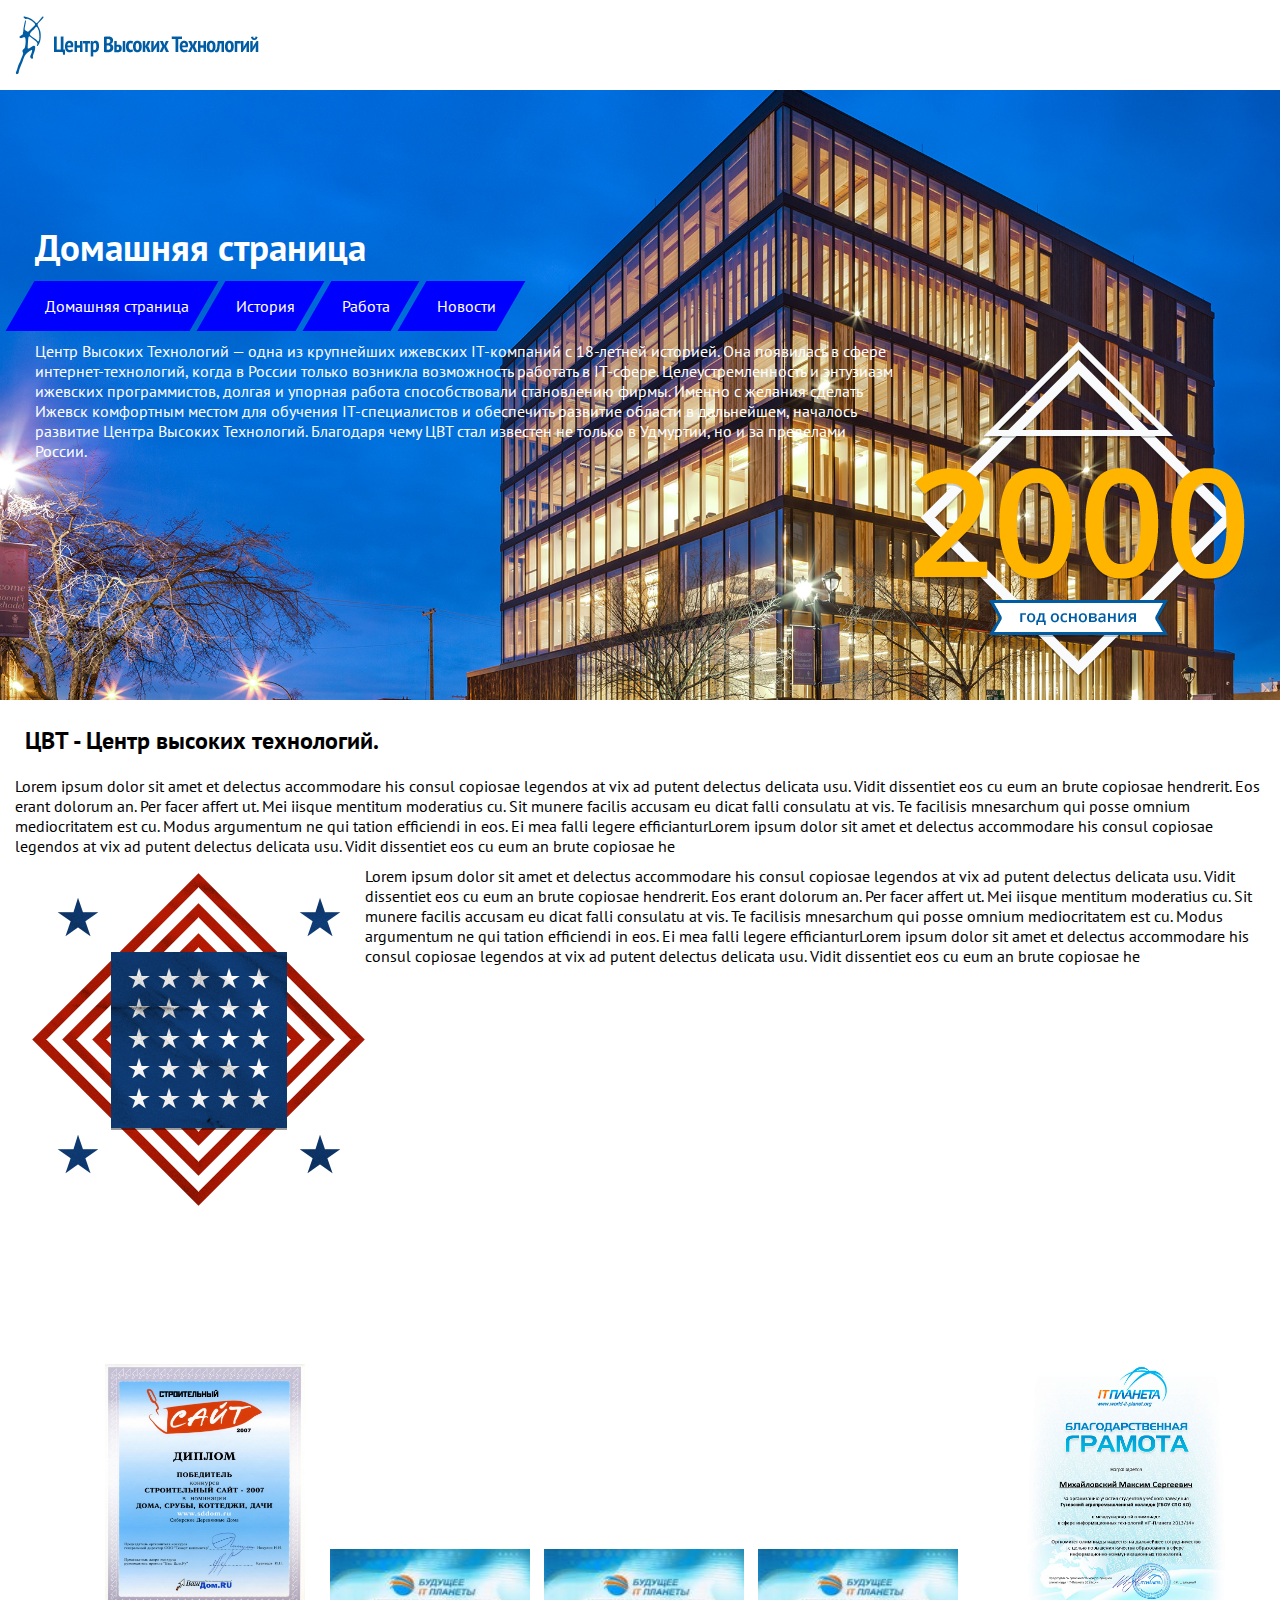
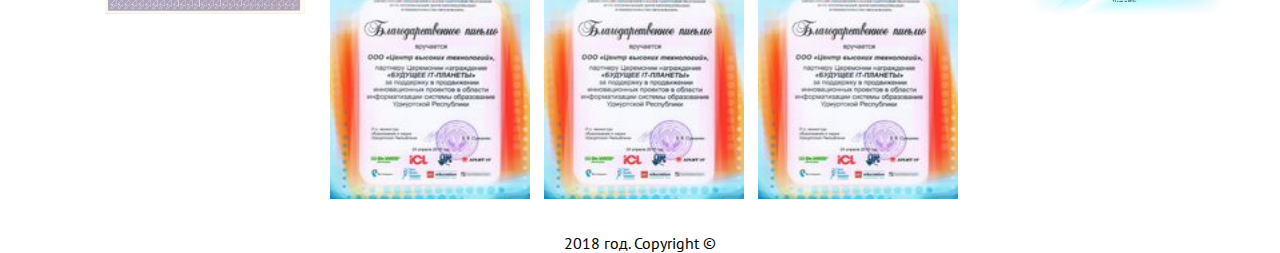
<file: index.html>
<!DOCTYPE html>
<html>
	<head>
		<meta charset="utf-8">
		<meta name="description" content="ЦВТ - центр высоких технологий">
		<meta name="keywords" content="Сайты, веб, студия, заказать, сайт">
		<meta name="author" content="Borisov">
		<meta name="viewport" content="width=device-width, initial-scale=1.0">
		<title>ЦВТ - центр высоких технологий.</title>
		<link href="https://fonts.googleapis.com/css?family=PT+Sans" rel="stylesheet">
		<link rel="stylesheet" type="text/css" href="styles/main.css">
		<link rel="stylesheet" type="text/css" href="styles/style-mobile.css">
	</head>
	<body>
		<header>
			<a href="index.html">
				<img src="assets/htc-logo.png" class="img-responsive">
			</a>
			<img class="img-responsive burger" src="assets/if_List_Text_Menu_Numbers_String_Burger_1329080.png">
			<ul class="list-inline header-ul">
				<li class="active"><a href="index.html">Домашняя страница</a></li>
				<li><a href="pages/about.html">История</a></li>
				<li><a href="pages/job.html">Работа</a></li>
				<li><a href="pages/news.html">Новости</a></li>
			</ul>

		</header>
		<section class="text-slide">
			<h1 class="text-center">Домашняя страница</h1>
			<ul class="list-inline header-ul2">
				<li class="active"><a href="index.html">Домашняя страница</a></li>
				<li><a href="pages/about.html">История</a></li>
				<li><a href="pages/job.html">Работа</a></li>
				<li><a href="pages/news.html">Новости</a></li>
			</ul>
			<p class="text-center"><img class="img-about" src="assets/years.png">Центр Высоких Технологий — одна из крупнейших ижевских IT-компаний с 18-летней историей. Она появилась в сфере интернет-технологий, когда в России только возникла возможность работать в IT-сфере. Целеустремленность и энтузиазм ижевских программистов, долгая и упорная работа способствовали становлению фирмы. Именно с желания сделать Ижевск комфортным местом для обучения IT-специалистов и обеспечить развитие области в дальнейшем, началось развитие Центра Высоких Технологий. Благодаря чему ЦВТ стал известен не только в Удмуртии, но и за пределами России. </p>
		</section>
		<section class="about">
			<h2 class="text-center">ЦВТ - Центр высоких технологий.</h2>
			<p>Lorem ipsum dolor sit amet et delectus accommodare his consul copiosae legendos at vix ad putent delectus delicata usu. Vidit dissentiet eos cu eum an brute copiosae hendrerit. Eos erant dolorum an. Per facer affert ut. Mei iisque mentitum moderatius cu. Sit munere facilis accusam eu dicat falli consulatu at vis. Te facilisis mnesarchum qui posse omnium mediocritatem est cu. Modus argumentum ne qui tation efficiendi in eos. Ei mea falli legere efficianturLorem ipsum dolor sit amet et delectus accommodare his consul copiosae legendos at vix ad putent delectus delicata usu. Vidit dissentiet eos cu eum an brute copiosae he</p>
			<p class="page"><img class="about_company_american" src="assets/about_company_american.png">Lorem ipsum dolor sit amet et delectus accommodare his consul copiosae legendos at vix ad putent delectus delicata usu. Vidit dissentiet eos cu eum an brute copiosae hendrerit. Eos erant dolorum an. Per facer affert ut. Mei iisque mentitum moderatius cu. Sit munere facilis accusam eu dicat falli consulatu at vis. Te facilisis mnesarchum qui posse omnium mediocritatem est cu. Modus argumentum ne qui tation efficiendi in eos. Ei mea falli legere efficianturLorem ipsum dolor sit amet et delectus accommodare his consul copiosae legendos at vix ad putent delectus delicata usu. Vidit dissentiet eos cu eum an brute copiosae he</p>
		</section>
		<section class="dostihenya">
			<h2>Наши достижения:</h2>
			<p class="gramota"><img src="assets/diplom2.jpg" class="gramota1"><img src="assets/diplom3.jpg" class="gramota2">Lorem ipsum dolor sit amet et delectus accommodare his consul copiosae legendos at vix ad putent delectus delicata usu. Vidit dissentiet eos cu eum an brute copiosae hendrerit. Eos erant dolorum an. Per facer affert ut. Mei iisque mentitum moderatius cu. Sit munere facilis accusam eu dicat falli consulatu at vis. Te facilisis mnesarchum qui posse omnium mediocritatem est cu. Modus argumentum ne qui tation efficiendi in eos. Ei mea falli legere efficianturLorem ipsum dolor sit amet et delectus accommodare his consul copiosae legendos at vix ad putent delectus delicata usu. Vidit dissentiet eos cu eum an brute copiosae he </p>
			<p>
				<img src="assets/gramota2.jpg" alt="Мы молодцы." class="gramota3">
				<img src="assets/gramota2.jpg" alt="Мы молодцы." class="gramota3">
				<img src="assets/gramota2.jpg" alt="Мы молодцы." class="gramota3">
			</p>
		</section>
		<footer>
			<p align="center">2018 год. Copyright ©</p>
		</footer>
		<script type="text/javascript" src="scripts/jquery-1.10.2.js"></script>
		<script type="text/javascript" src="scripts/burger.js"></script>
		<script type="text/javascript" src="scripts/popup.js"></script>
	</body>
</html>
</file>
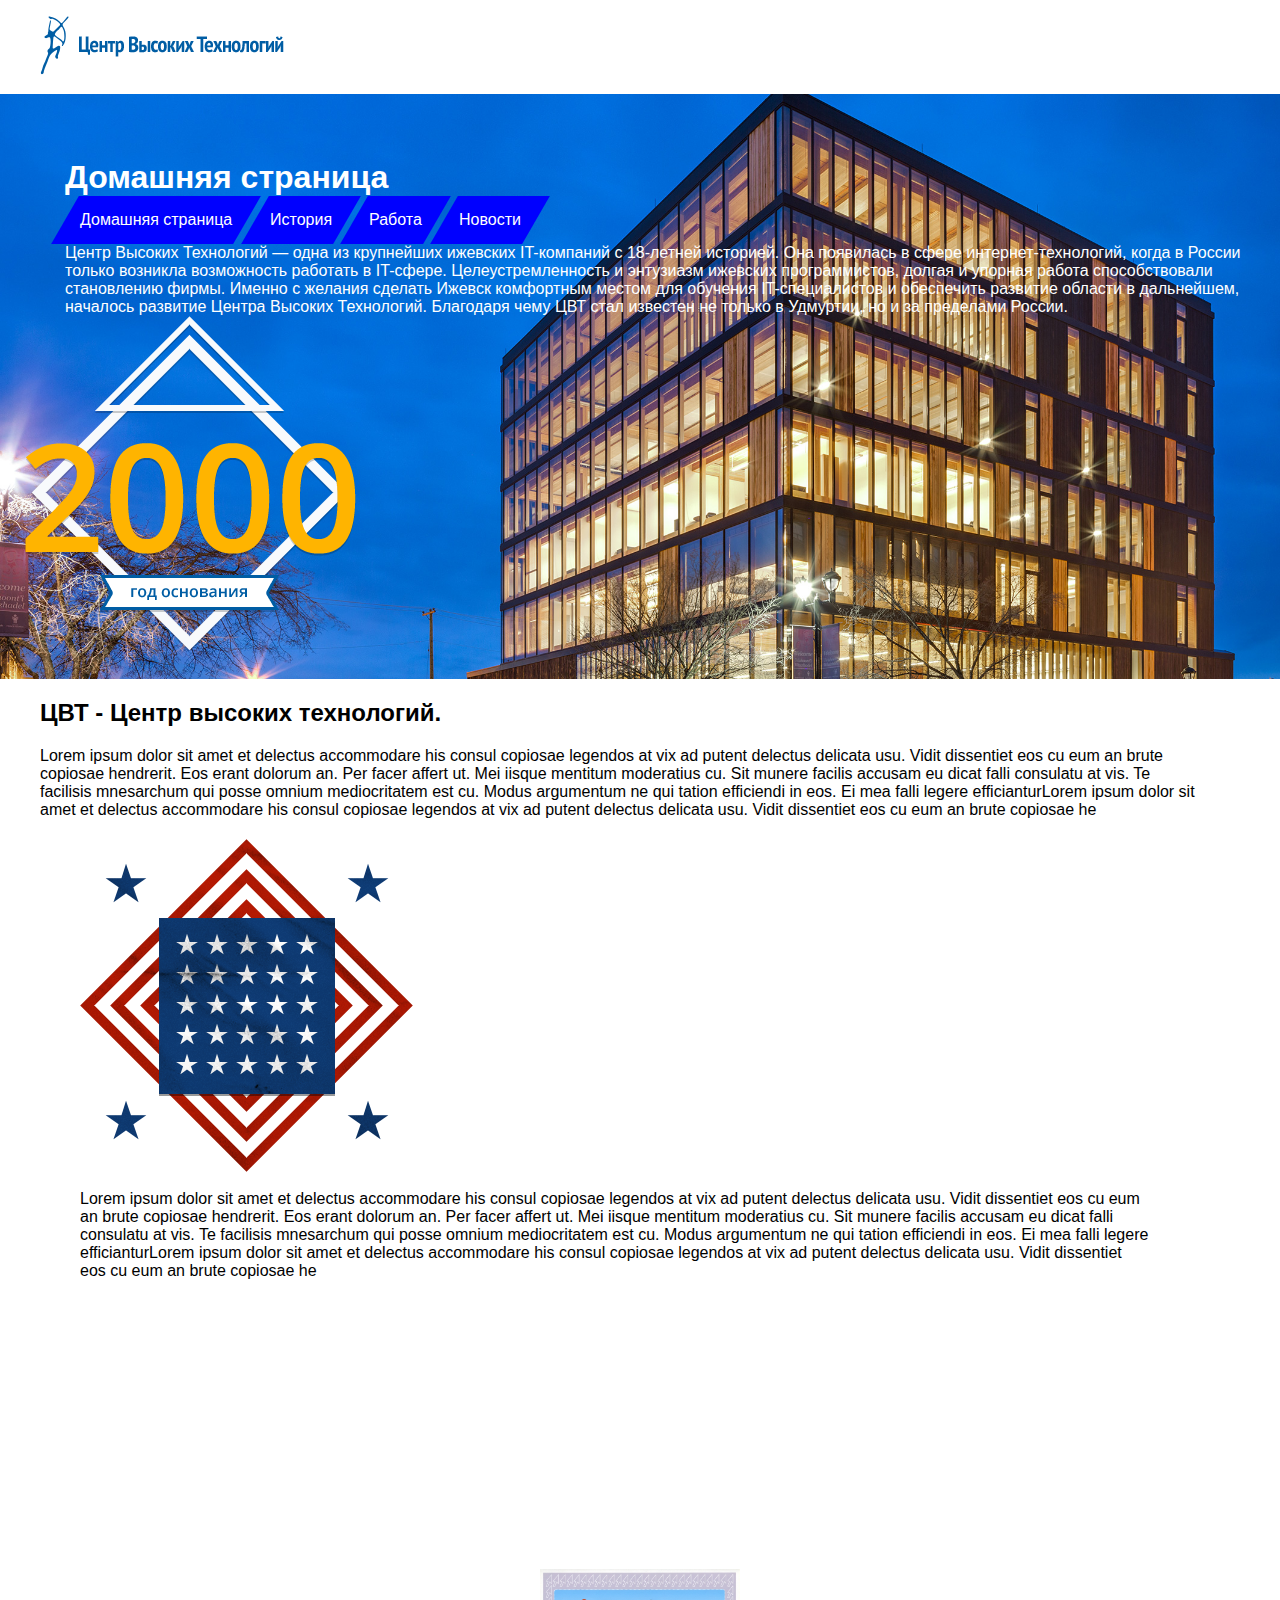
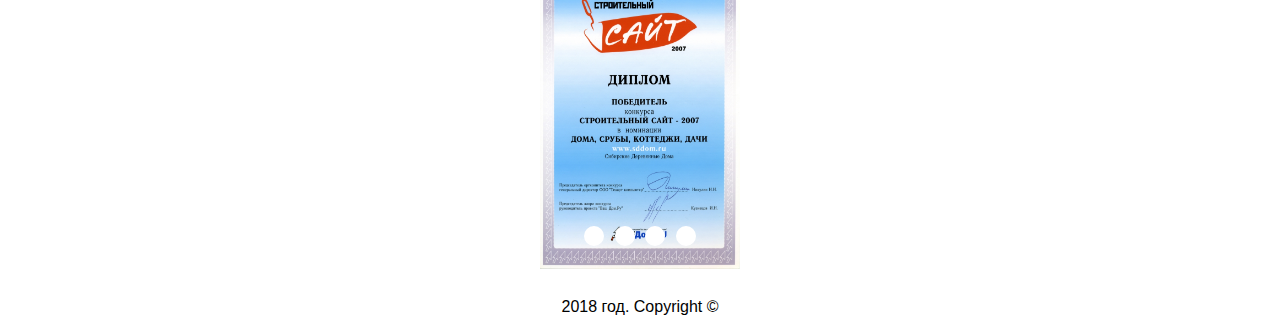
<file: Ge5akl Bootstrap/index.html>
<!doctype html>
<html lang="ru">
  <head>
    <!-- Required meta tags -->
    <meta charset="utf-8">
    <meta name="viewport" content="width=device-width, initial-scale=1, shrink-to-fit=no">
    <link rel="stylesheet" type="text/css" href="styles/main.css">
    <link rel="stylesheet" type="text/css" href="styles/style-mobile.css">
    <!-- Bootstrap CSS -->
    <link rel="stylesheet" href="https://stackpath.bootstrapcdn.com/bootstrap/4.1.1/css/bootstrap.min.css" integrity="sha384-WskhaSGFgHYWDcbwN70/dfYBj47jz9qbsMId/iRN3ewGhXQFZCSftd1LZCfmhktB" crossorigin="anonymous">

    <title>ЦВТ</title>
  </head>
  <body>
    <header>
      <a href="index.html">
        <img src="assets/htc-logo.png" class="img-responsive">
      </a>
         <img class="img-responsive burger" src="assets/if_List_Text_Menu_Numbers_String_Burger_1329080.png">
        <ul class="list-inline header-ul">
        <li class="active"><a href="index.html">Домашняя страница</a></li>
        <li><a href="pages/about.html">История</a></li>
        <li><a href="pages/job.html">Работа</a></li>
        <li><a href="pages/news.html">Новости</a></li>
      </ul>
    </header>
    <section  class = "text-slide">
      <div class="container">
       <div class="row">
         <div class="col col-md-12">
            <div class="top-nav">
                <ul class="list-inline header-ul2">
                  <h1>Домашняя страница</h1>
                  <li><a href="index.html">Домашняя страница</a></li>
                  <li><a href="pages/about.html">История</a></li>
                  <li><a href="pages/job.html">Работа</a></li>
                  <li><a href="pages/news.html">Новости</a></li>
                </ul>
            </div>
         </div>
        </div>
          <div class="container">
        <div class="row">
          <div class="col col-md-7">
            <p class="text-slide1">
              Центр Высоких Технологий — одна из крупнейших ижевских IT-компаний с 18-летней историей. Она появилась в сфере интернет-технологий, когда в России только возникла возможность работать в IT-сфере. Целеустремленность и энтузиазм ижевских программистов, долгая и упорная работа способствовали становлению фирмы. Именно с желания сделать Ижевск комфортным местом для обучения IT-специалистов и обеспечить развитие области в дальнейшем, началось развитие Центра Высоких Технологий. Благодаря чему ЦВТ стал известен не только в Удмуртии, но и за пределами России.
            </p>
          </div>
          <div class="col col-md-5">
              <img class="year-company" src="assets/years.png" alt="year-company">
          </div>
        </div>
       </div>
      </div>
    </section>
    <section class="about-text">
      <div class="container">
        <div class="row">
          <div class="col col-md-12">
            <h2>ЦВТ - Центр высоких технологий.</h2>
              <p class="text-about">
                Lorem ipsum dolor sit amet et delectus accommodare his consul copiosae legendos at vix ad putent delectus delicata usu. Vidit dissentiet eos cu eum an brute copiosae hendrerit. Eos erant dolorum an. Per facer affert ut. Mei iisque mentitum moderatius cu. Sit munere facilis accusam eu dicat falli consulatu at vis. Te facilisis mnesarchum qui posse omnium mediocritatem est cu. Modus argumentum ne qui tation efficiendi in eos. Ei mea falli legere efficianturLorem ipsum dolor sit amet et delectus accommodare his consul copiosae legendos at vix ad putent delectus delicata usu. Vidit dissentiet eos cu eum an brute copiosae he
              </p>
          </div>
        <div class="row about-america">
          <div class="col col-md-5 ">
              <img src="assets/about_company_american.png" alt="about_company_american">
          </div>
          <div class="col col-md-7">
              <p class="about-america-text">
                Lorem ipsum dolor sit amet et delectus accommodare his consul copiosae legendos at vix ad putent delectus delicata usu. Vidit dissentiet eos cu eum an brute copiosae hendrerit. Eos erant dolorum an. Per facer affert ut. Mei iisque mentitum moderatius cu. Sit munere facilis accusam eu dicat falli consulatu at vis. Te facilisis mnesarchum qui posse omnium mediocritatem est cu. Modus argumentum ne qui tation efficiendi in eos. Ei mea falli legere efficianturLorem ipsum dolor sit amet et delectus accommodare his consul copiosae legendos at vix ad putent delectus delicata usu. Vidit dissentiet eos cu eum an brute copiosae he
              </p>
          </div>
        </div>
      </div>
      </div>
    </section>
   <section class="MDost">
     <div class="container">
      <div class="row">
        <div class="col-md-12">
            <h2 class = "about-text"> Наши достижения</h2>
        </div>
      </div>
          <div class="col coll-md-12 dostiheniya2">
              <p>
                Lorem ipsum dolor sit amet et delectus accommodare his consul copiosae legendos at vix ad putent delectus delicata usu. Vidit dissentiet eos cu eum an brute copiosae hendrerit. Eos erant dolorum an. Per facer affert ut. Mei iisque mentitum moderatius cu. Sit munere facilis accusam eu dicat falli consulatu at vis. Te facilisis mnesarchum qui posse omnium mediocritatem est cu. Modus argumentum ne qui tation efficiendi in eos. Ei mea falli legere efficianturLorem ipsum dolor sit amet et delectus accommodare his consul copiosae legendos at vix ad putent delectus delicata usu. Vidit dissentiet eos cu eum an brute copiosae he
              </p>
          </div>
     </div>
 </script>
    <div class="container">
        <div class="row">
        <div "col col-md-12"  id="block-for-slider">
        <div class="col col-md-12" id="viewport">
            <ul id="slidewrapper">
                <li class="slide"><img class="slide-img" src="assets/diplom2.jpg" alt="1" class="slide-img"></li>
                <li class="slide"><img  class="slide-img" src="assets/diplom2.jpg" alt="2" class="slide-img"></li>
                <li class="slide"><img class="slide-img" src="assets/diplom3.jpg" alt="3" class="slide-img"></li>
                <li class="slide"><img class="slide-img" src="assets/gramota4.jpg" alt="4" class="slide-img"></li>
            </ul>

            <div id="prev-next-btns">
                <div id="prev-btn"></div>
                <div id="next-btn"></div>
            </div>

            <ul id="nav-btns">
                <li class="slide-nav-btn"></li>
                <li class="slide-nav-btn"></li>
                <li class="slide-nav-btn"></li>
                <li class="slide-nav-btn"></li>
            </ul>
        </div>
    </div>
  </div>
    </div>
</section>
    <footer>
          <p align="center">2018 год. Copyright ©</p>
    </footer>
    <script type="text/javascript" src="scripts/jquery-1.10.2.js"></script>
    <script type="text/javascript" src="scripts/burger.js"></script>
     <script type="text/javascript" src="scripts/popup.js"></script>
      <script type="text/javascript" src="scripts/slide.js"></script>
    <!-- Optional JavaScript -->
    <!-- jQuery first, then Popper.js, then Bootstrap JS -->
    <script src="https://code.jquery.com/jquery-3.3.1.slim.min.js" integrity="sha384-q8i/X+965DzO0rT7abK41JStQIAqVgRVzpbzo5smXKp4YfRvH+8abtTE1Pi6jizo" crossorigin="anonymous"></script>
    <script src="https://cdnjs.cloudflare.com/ajax/libs/popper.js/1.14.3/umd/popper.min.js" integrity="sha384-ZMP7rVo3mIykV+2+9J3UJ46jBk0WLaUAdn689aCwoqbBJiSnjAK/l8WvCWPIPm49" crossorigin="anonymous"></script>
    <script src="https://stackpath.bootstrapcdn.com/bootstrap/4.1.1/js/bootstrap.min.js" integrity="sha384-smHYKdLADwkXOn1EmN1qk/HfnUcbVRZyYmZ4qpPea6sjB/pTJ0euyQp0Mk8ck+5T" crossorigin="anonymous"></script>
  </body>
</html>
</file>
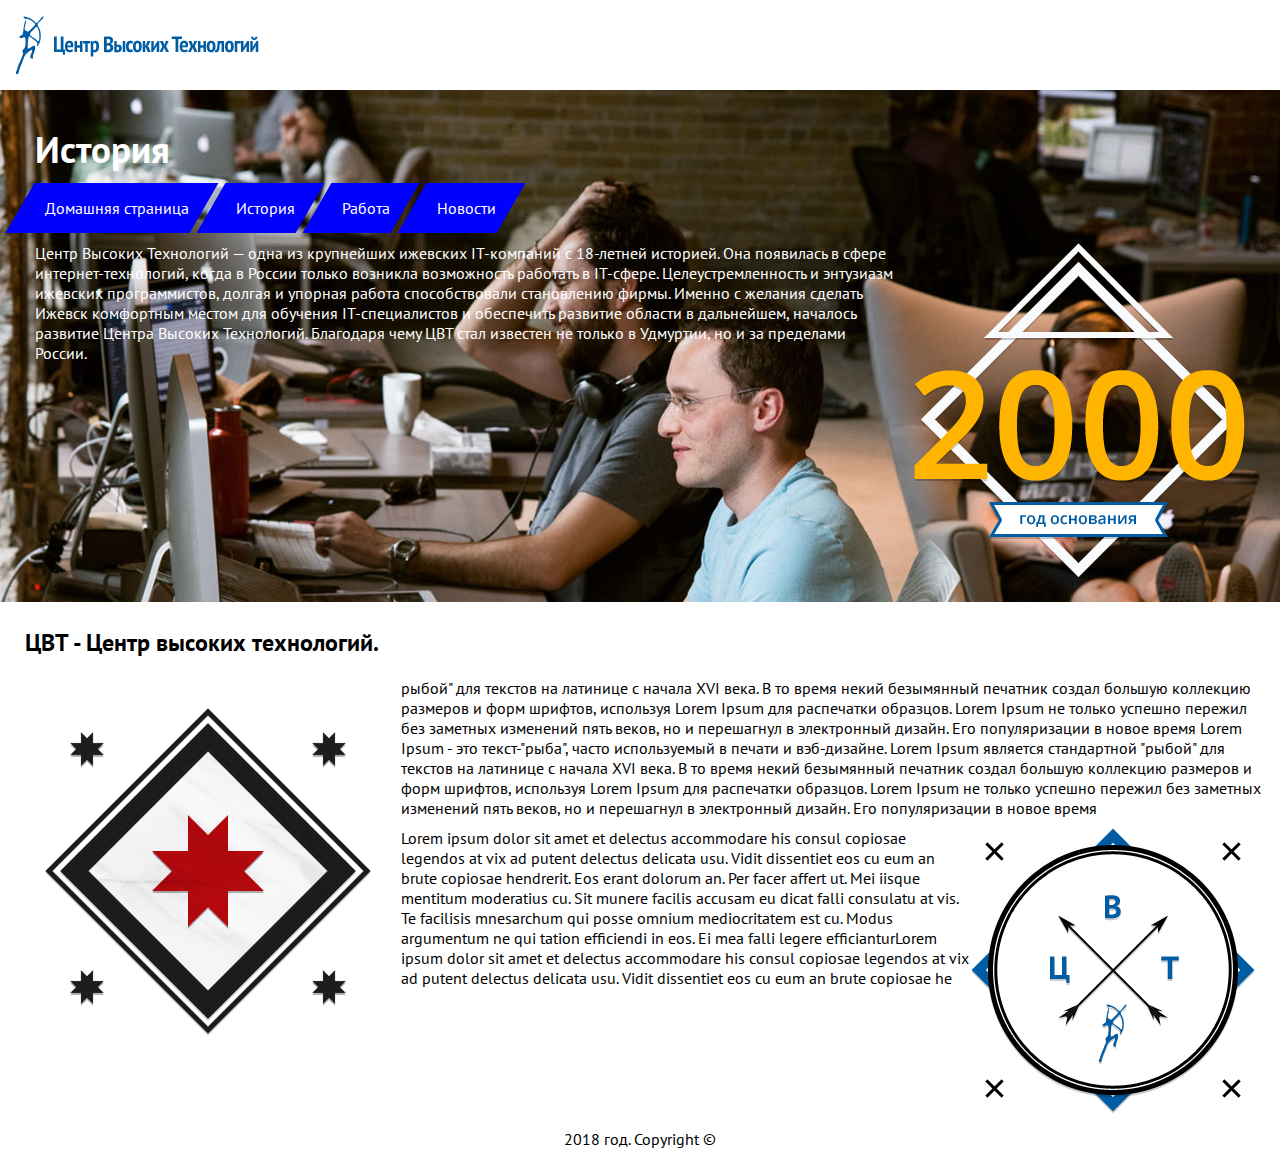
<file: pages/about.html>
<!DOCTYPE html>
<html>
	<head>
		<meta charset="utf-8">
		<meta name="description" content="ЦВТ - центр высоких технологий">
		<meta name="keywords" content="Сайты, веб, студия, заказать, сайт">
		<meta name="author" content="Borisov">
		<meta name="viewport" content="width=device-width, initial-scale=1.0">
		<title>ЦВТ - центр высоких технологий.</title>
		<link href="https://fonts.googleapis.com/css?family=PT+Sans" rel="stylesheet">
		<link rel="stylesheet" type="text/css" href="../styles/main.css">
		<link rel="stylesheet" type="text/css" href="../styles/style-mobile.css">
			<link rel="stylesheet" type="text/css" href="../styles/about.css">
	</head>
	<body>
		<header>
			<a href="index.html">
				<img src="../assets/htc-logo.png" class="img-responsive">
			</a>
			<img class="img-responsive burger" src="../assets/if_List_Text_Menu_Numbers_String_Burger_1329080.png">
			<ul class="list-inline header-ul">
				<li><a href="../index.html">Домашняя страница</a></li>
				<li class="active" ><a href="about.html">История</a></li>
				<li><a href="job.html">Работа</a></li>
				<li><a href="news.html">Новости</a></li>
			</ul>

		</header>
		<section class="text-slide-main">
			<h1 class="text-center">История</h1>
			<ul class="list-inline header-ul2">
				<li><a href="../index.html">Домашняя страница</a></li>
				<li class="active" ><a href="about.html">История</a></li>
				<li><a href="job.html">Работа</a></li>
				<li><a href="news.html">Новости</a></li>
			</ul>
			<p class="text-center"><img class="img-about" src="../assets/years.png">Центр Высоких Технологий — одна из крупнейших ижевских IT-компаний с 18-летней историей. Она появилась в сфере интернет-технологий, когда в России только возникла возможность работать в IT-сфере. Целеустремленность и энтузиазм ижевских программистов, долгая и упорная работа способствовали становлению фирмы. Именно с желания сделать Ижевск комфортным местом для обучения IT-специалистов и обеспечить развитие области в дальнейшем, началось развитие Центра Высоких Технологий. Благодаря чему ЦВТ стал известен не только в Удмуртии, но и за пределами России. </p>
		</section>
		<section class="about">
			<h2 class="text-center">ЦВТ - Центр высоких технологий.</h2>
			<p><img class="about_company_udmurt" src="../assets/about_company_udmurt.png">рыбой" для текстов на латинице с начала XVI века. В то время некий безымянный печатник создал большую коллекцию размеров и форм шрифтов, используя Lorem Ipsum для распечатки образцов. Lorem Ipsum не только успешно пережил без заметных изменений пять веков, но и перешагнул в электронный дизайн. Его популяризации в новое время Lorem Ipsum - это текст-"рыба", часто используемый в печати и вэб-дизайне. Lorem Ipsum является стандартной "рыбой" для текстов на латинице с начала XVI века. В то время некий безымянный печатник создал большую коллекцию размеров и форм шрифтов, используя Lorem Ipsum для распечатки образцов. Lorem Ipsum не только успешно пережил без заметных изменений пять веков, но и перешагнул в электронный дизайн. Его популяризации в новое время </p>
			<p class="page"><img class="about_company_compass" src="../assets/about_company_compass.png">Lorem ipsum dolor sit amet et delectus accommodare his consul copiosae legendos at vix ad putent delectus delicata usu. Vidit dissentiet eos cu eum an brute copiosae hendrerit. Eos erant dolorum an. Per facer affert ut. Mei iisque mentitum moderatius cu. Sit munere facilis accusam eu dicat falli consulatu at vis. Te facilisis mnesarchum qui posse omnium mediocritatem est cu. Modus argumentum ne qui tation efficiendi in eos. Ei mea falli legere efficianturLorem ipsum dolor sit amet et delectus accommodare his consul copiosae legendos at vix ad putent delectus delicata usu. Vidit dissentiet eos cu eum an brute copiosae he</p>
		</section>
		<footer>
			<p align="center">2018 год. Copyright ©</p>
		</footer>
		<script type="text/javascript" src="../scripts/jquery-1.10.2.js"></script>
		<script type="text/javascript" src="../scripts/burger.js"></script>
	</body>
</html>
</file>
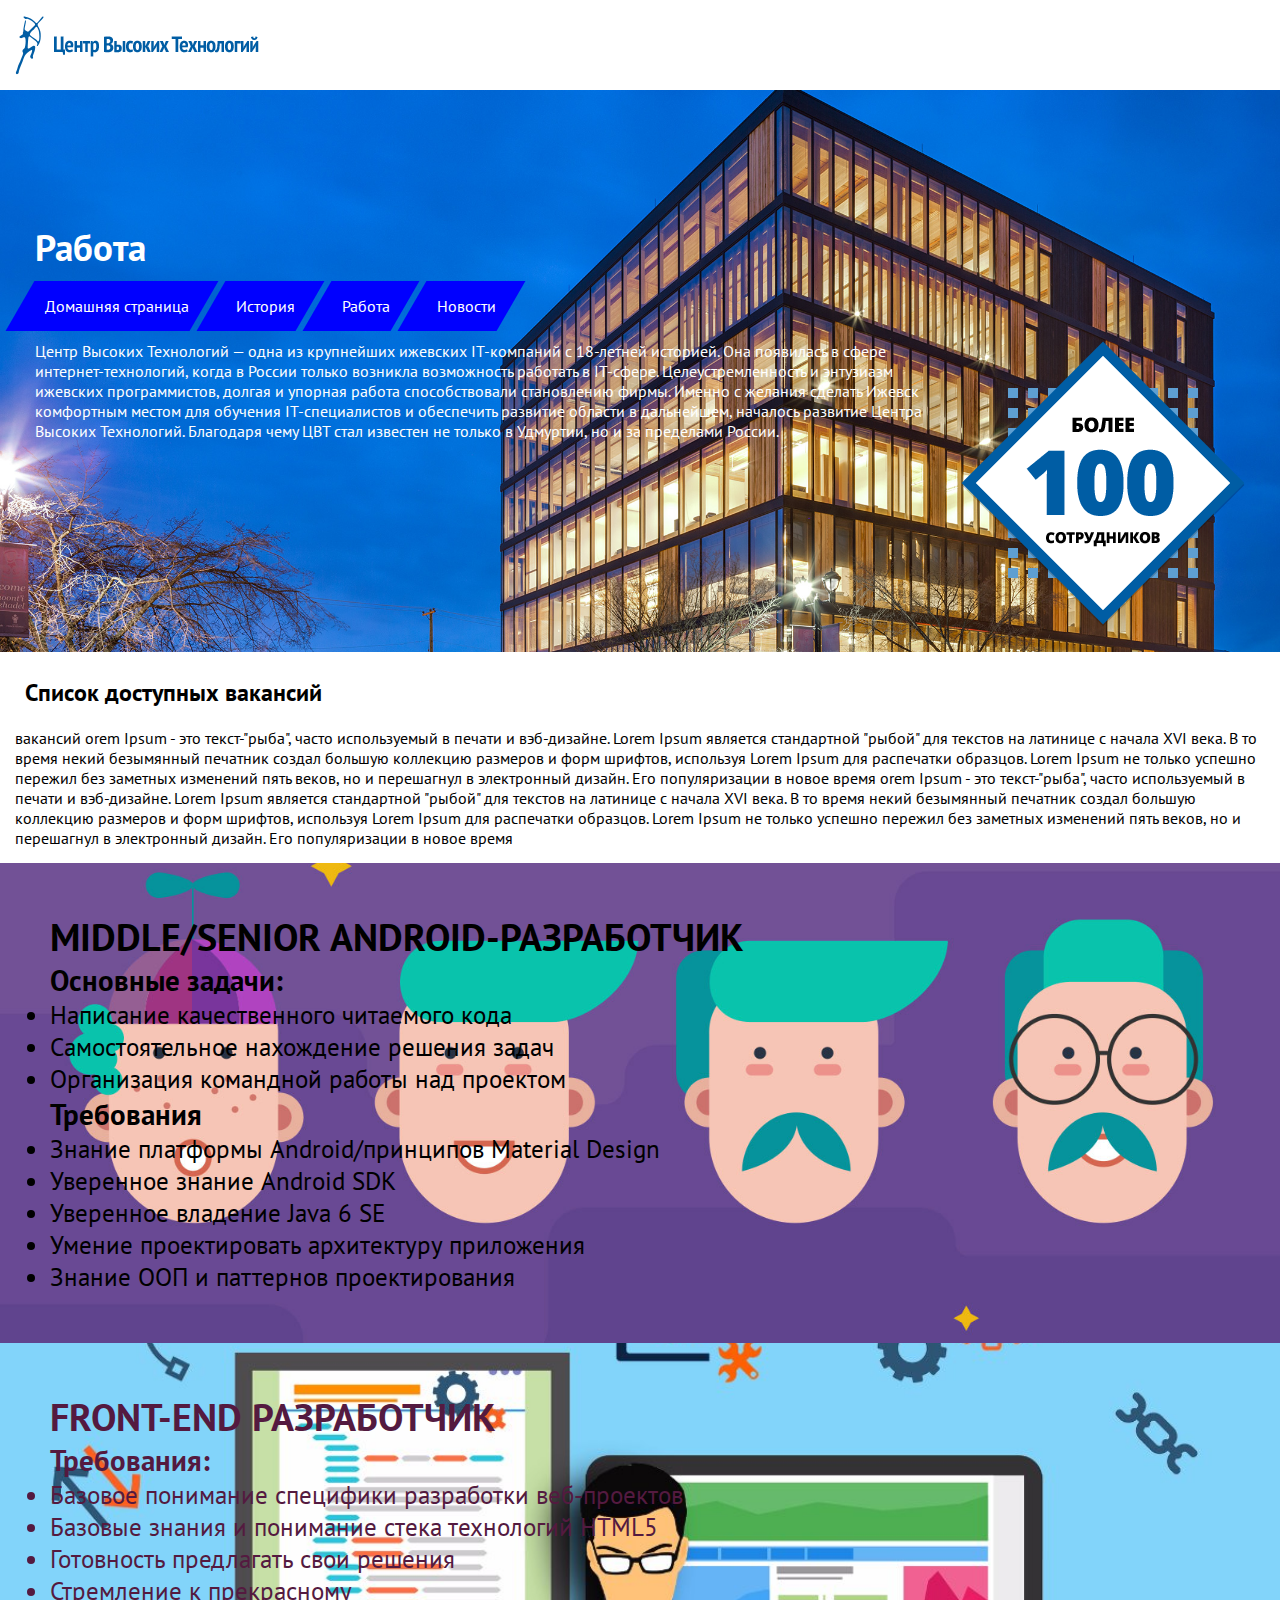
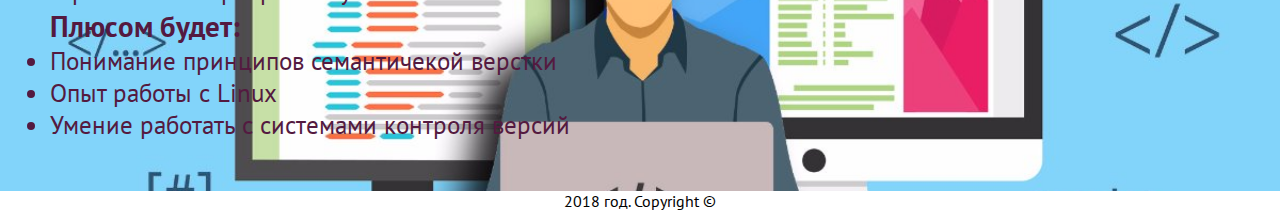
<file: pages/job.html>
<!DOCTYPE html>
<html>
	<head>
		<meta charset="utf-8">
		<meta name="description" content="ЦВТ - центр высоких технологий">
		<meta name="keywords" content="Сайты, веб, студия, заказать, сайт">
		<meta name="author" content="Borisov">
		<meta name="viewport" content="width=device-width, initial-scale=1.0">
		<title>ЦВТ - центр высоких технологий.</title>
		<link href="https://fonts.googleapis.com/css?family=PT+Sans" rel="stylesheet">
		<link rel="stylesheet" type="text/css" href="../styles/main.css">
		<link rel="stylesheet" type="text/css" href="../styles/style-mobile.css">
		<link rel="stylesheet" type="text/css" href="../styles/job.css">
	</head>
	<body>
		<header>
			<a href="index.html">
				<img src="../assets/htc-logo.png" class="img-responsive">
			</a>
			<img class="img-responsive burger" src="../assets/if_List_Text_Menu_Numbers_String_Burger_1329080.png">
			<ul class="list-inline header-ul">
				<li><a href="../index.html">Домашняя страница</a></li>
				<li><a href="about.html">История</a></li>
				<li class="active"><a href="job.html">Работа</a></li>
				<li><a href="news.html">Новости</a></li>
			</ul>

		</header>
		<section class="text-slide">
			<h1 class="text-center">Работа</h1>
			<ul class="list-inline header-ul2">
				<li class="active"><a href="../index.html">Домашняя страница</a></li>
				<li><a href="about.html">История</a></li>
				<li><a href="job.html">Работа</a></li>
				<li><a href="news.html">Новости</a></li>
			</ul>
			<p class="text-center"><img class="img-about" src="../assets/about_company_over100.png">Центр Высоких Технологий — одна из крупнейших ижевских IT-компаний с 18-летней историей. Она появилась в сфере интернет-технологий, когда в России только возникла возможность работать в IT-сфере. Целеустремленность и энтузиазм ижевских программистов, долгая и упорная работа способствовали становлению фирмы. Именно с желания сделать Ижевск комфортным местом для обучения IT-специалистов и обеспечить развитие области в дальнейшем, началось развитие Центра Высоких Технологий. Благодаря чему ЦВТ стал известен не только в Удмуртии, но и за пределами России. </p>
		</section>
		<section class="about">
			<h2 class="text-center">Список доступных вакансий</h2>
			<p>вакансий
orem Ipsum - это текст-"рыба", часто используемый в печати и вэб-дизайне. Lorem Ipsum является стандартной "рыбой" для текстов на латинице с начала XVI века. В то время некий безымянный печатник создал большую коллекцию размеров и форм шрифтов, используя Lorem Ipsum для распечатки образцов. Lorem Ipsum не только успешно пережил без заметных изменений пять веков, но и перешагнул в электронный дизайн. Его популяризации в новое время

orem Ipsum - это текст-"рыба", часто используемый в печати и вэб-дизайне. Lorem Ipsum является стандартной "рыбой" для текстов на латинице с начала XVI века. В то время некий безымянный печатник создал большую коллекцию размеров и форм шрифтов, используя Lorem Ipsum для распечатки образцов. Lorem Ipsum не только успешно пережил без заметных изменений пять веков, но и перешагнул в электронный дизайн. Его популяризации в новое время
			</p>
		</section>
		<section class="job-one">
			<h2>MIDDLE/SENIOR ANDROID-РАЗРАБОТЧИК</h2>
			<ul>
			<h3>Основные задачи:</h3> 	
				<li>Написание качественного читаемого кода</li>
				<li>Самостоятельное нахождение решения задач</li>
				<li>Организация командной работы над проектом</li>
			</ul>
			<ul>
			<h3>Требования</h3>
				<li>Знание платформы Android/принципов Material Design</li>
				<li>Уверенное знание Android SDK</li>
				<li>Уверенное владение Java 6 SE</li>
				<li>Умение проектировать архитектуру приложения</li>
				<li>Знание ООП и паттернов проектирования</li>
			</ul>
		</section>
		<section class="job-two">
			<h2>FRONT-END РАЗРАБОТЧИК</h2>
			<ul>
				<h3>Требования:</h3>
				<li>Базовое понимание специфики разработки веб-проектов</li>
				<li>Базовые знания и понимание стека технологий HTML5</li>
				<li>Готовность предлагать свои решения</li>
				<li>Стремление к прекрасному</li>
			</ul>
			<ul>
				<h3>Плюсом будет:</h3>
				<li>Понимание принципов семантичекой верстки</li>
				<li>Опыт работы с Linux</li>
				<li>Умение работать с системами контроля версий</li>
			</ul>
		</section>
		<footer>
			<p align="center">2018 год. Copyright ©</p>
		</footer>
		<script type="text/javascript" src="../scripts/jquery-1.10.2.js"></script>
		<script type="text/javascript" src="../scripts/burger.js"></script>
		<script type="text/javascript" src="../scripts/popup.js"></script>
	</body>
</html>
</file>
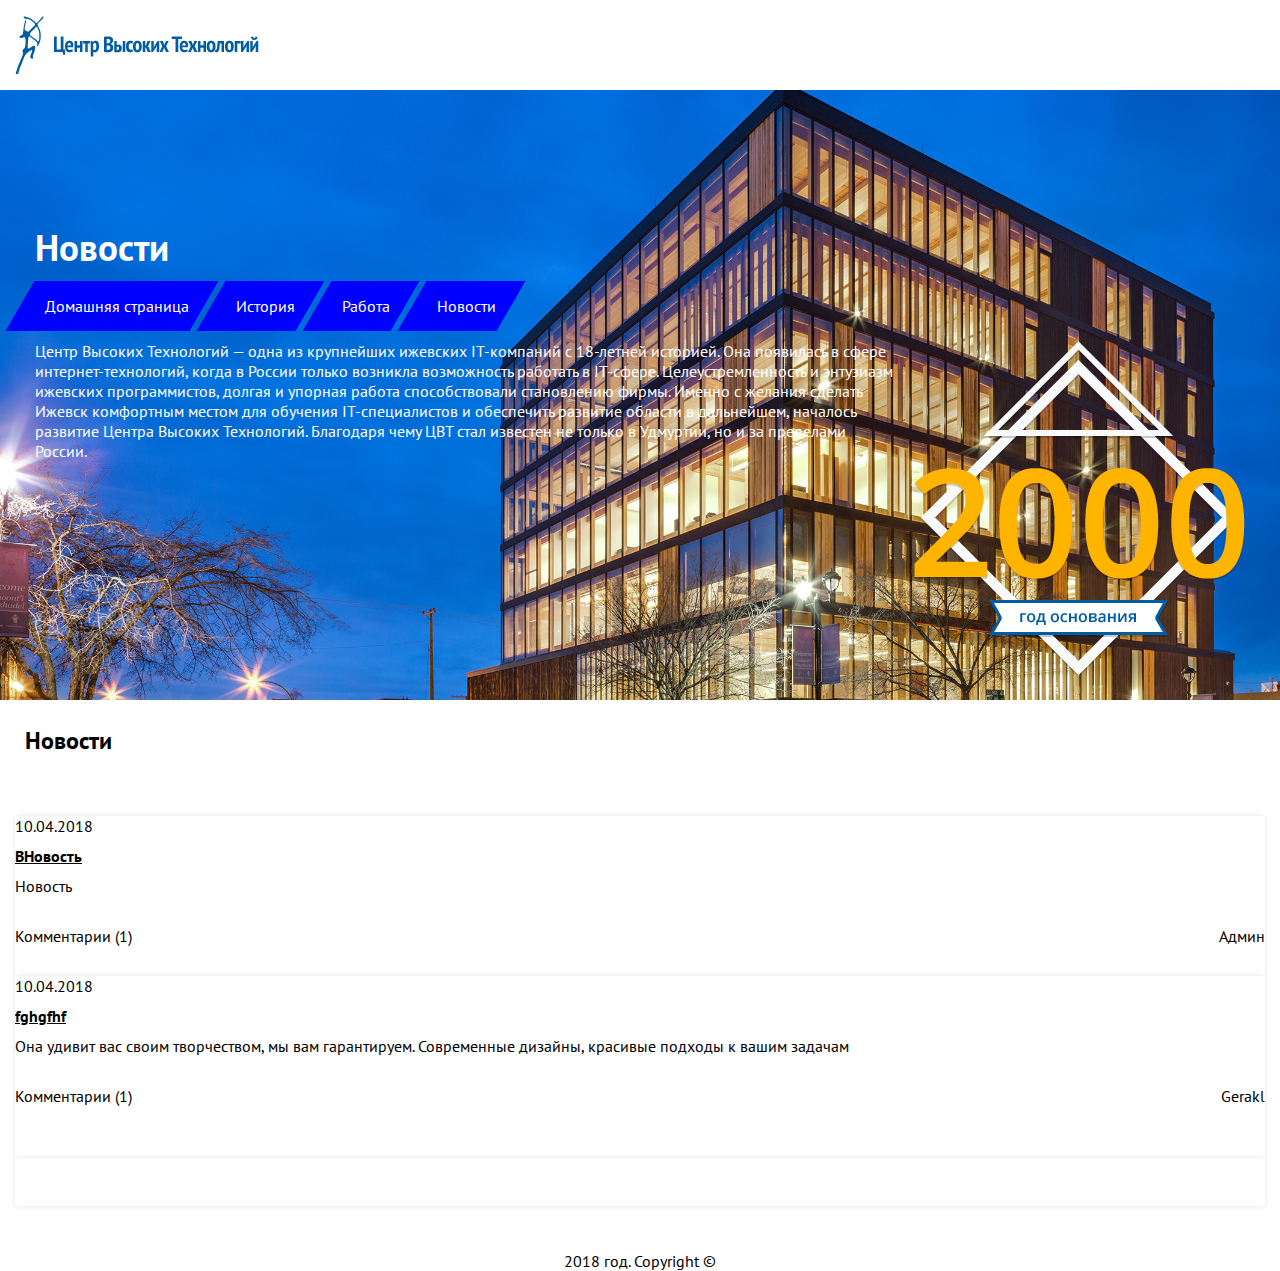
<file: pages/news.html>
<!DOCTYPE html>
<html>
	<head>
		<meta charset="utf-8">
		<meta name="description" content="ЦВТ - центр высоких технологий">
		<meta name="keywords" content="Сайты, веб, студия, заказать, сайт">
		<meta name="author" content="Borisov">
		<meta name="viewport" content="width=device-width, initial-scale=1.0">
		<title>ЦВТ - центр высоких технологий.</title>
		<link href="https://fonts.googleapis.com/css?family=PT+Sans" rel="stylesheet">
		<link rel="stylesheet" type="text/css" href="../styles/main.css">
		<link rel="stylesheet" type="text/css" href="../styles/style-mobile.css">
		<link rel="stylesheet" type="text/css" href="../styles/news.css">
	</head>
	<body>
		<header>
			<a href="index.html">
				<img src="../assets/htc-logo.png" class="img-responsive">
			</a>
			<img class="img-responsive burger" src="../assets/if_List_Text_Menu_Numbers_String_Burger_1329080.png">
			<ul class="list-inline header-ul">
				<li><a href="../index.html">Домашняя страница</a></li>
				<li><a href="about.html">История</a></li>
				<li><a href="job.html">Работа</a></li>
				<li class="active"><a href="news.html">Новости</a></li>
			</ul>

		</header>
		<section class="text-slide">
			<h1 class="text-center">Новости</h1>
			<ul class="list-inline header-ul2">
				<li><a href="../index.html">Домашняя страница</a></li>
				<li><a href="about.html">История</a></li>
				<li><a href="job.html">Работа</a></li>
				<li class="active"><a href="news.html">Новости</a></li>
			</ul>
			<p class="text-center"><img class="img-about" src="../assets/years.png">Центр Высоких Технологий — одна из крупнейших ижевских IT-компаний с 18-летней историей. Она появилась в сфере интернет-технологий, когда в России только возникла возможность работать в IT-сфере. Целеустремленность и энтузиазм ижевских программистов, долгая и упорная работа способствовали становлению фирмы. Именно с желания сделать Ижевск комфортным местом для обучения IT-специалистов и обеспечить развитие области в дальнейшем, началось развитие Центра Высоких Технологий. Благодаря чему ЦВТ стал известен не только в Удмуртии, но и за пределами России. </p>
		</section>
		<section class="news-section">
			<h2 class="text-center">Новости</h2>
			<div class="nn">
				<div class="news-block" id="n1">
				<div class="date">10.04.2018</div>
				<a href="#"><h4>ВНовость</h4></a>
				<p>Новость</p>
				<div class="news-foot">
					<div class="comment" onclick="opencom('c1');">Комментарии (<span id="s1">1</span>)</div>
					<div class="author">Админ</div>
				</div>
				<div class="c1">
					<div class="comment-block">
						<img class="img-responsive" src="../assets/if_user-alt_285645.png">
						<div class="us-name">Матвей</div>
						<p>Отличная новость! Обожаю вас</p>
					</div>
					<div class="ad-com">
				<div class="ad-tit">Добавить комментарий</div>
					<form>
						<input type="text" id="name1" name="name" placeholder="*Имя" required>
						<textarea name="text" id="text1" placeholder="*Текст" required></textarea>
						<a href="javascript://" onclick="add('n1');">Отправить</a>
					</form>
				</div>
				</div>
			<div class="nn">
				<div class="news-block" id="n2">
				<div class="date">10.04.2018</div>
				<a href="#"><h4>fghgfhf</h4></a>
				<p>Она удивит вас своим творчеством, мы вам гарантируем. Современные дизайны, красивые подходы к вашим задачам</p>
				<div class="news-foot">
					<div class="comment" onclick="opencom('c2');">Комментарии (<span id="s2">1</span>)</div>
					<div class="author">Gerakl</div>
				</div>
				<div class="c2">
					<div class="comment-block">
						<img class="img-responsive" src="../assets/if_user-alt_285645.png">
						<div class="us-name">123</div>
						<p>Отличная новость!</p>
					</div>
					<div class="ad-com">
				<div class="ad-tit">Добавить комментарий</div>
					<form>
						<input type="text" id="name1" name="name" placeholder="*Имя" required>
						<textarea name="text" id="text1" placeholder="*Текст" required></textarea>
						<a href="javascript://" onclick="add('n1');">Отправить</a>
					</form>
				</div>
			</div>
		</section>
		<footer>
		</footer>
		<script type="text/javascript" src="../scripts/jquery-1.10.2.js"></script>
		<script type="text/javascript" src="../scripts/burger.js"></script>
		<script type="text/javascript">
			function opencom(comid) {
				if (comid == "c1") {
					$('.'+comid).toggleClass('com-block');
				}

				else if (comid == "c2") {
					$('.'+comid).toggleClass('com-block');
				}
			}
		</script>
		<footer>
			<p align="center">2018 год. Copyright ©</p>
		</footer>
	</body>
</html>
</file>
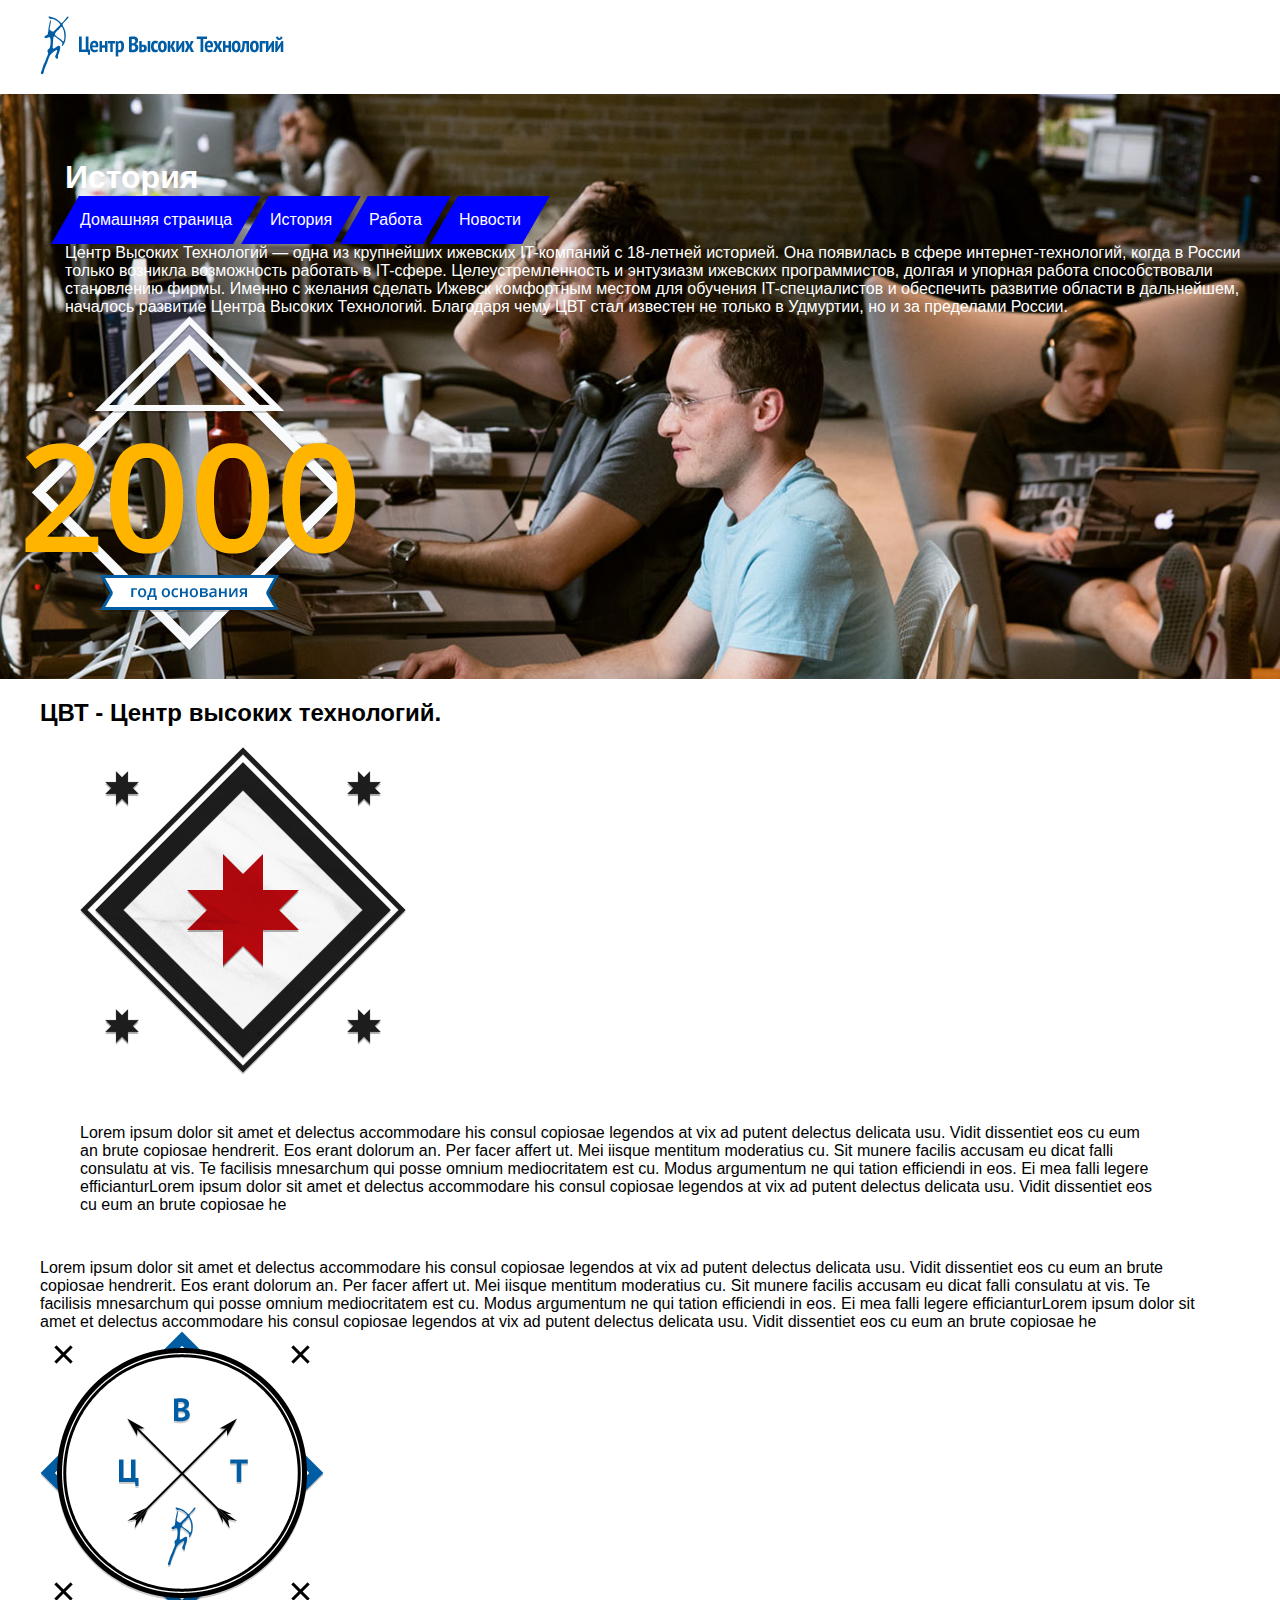
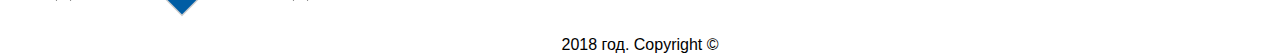
<file: Ge5akl Bootstrap/pages/about.html>
<!doctype html>
<html lang="ru">
  <head>
    <!-- Required meta tags -->
    <meta charset="utf-8">
    <meta name="viewport" content="width=device-width, initial-scale=1, shrink-to-fit=no">
    <link rel="stylesheet" type="text/css" href="../styles/main.css">
    <link rel="stylesheet" type="text/css" href="../styles/style-mobile.css">
    <!-- Bootstrap CSS -->
    <link rel="stylesheet" href="https://stackpath.bootstrapcdn.com/bootstrap/4.1.1/css/bootstrap.min.css" integrity="sha384-WskhaSGFgHYWDcbwN70/dfYBj47jz9qbsMId/iRN3ewGhXQFZCSftd1LZCfmhktB" crossorigin="anonymous">

    <title>ЦВТ</title>
  </head>
  <body>
    <header>
      <a href="../index.html">
        <img src="../assets/htc-logo.png" class="img-responsive">
      </a>
         <img class="img-responsive burger" src="../assets/if_List_Text_Menu_Numbers_String_Burger_1329080.png">
        <ul class="list-inline header-ul">
        <li class="active"><a href="../index.html">Домашняя страница</a></li>
        <li><a href="about.html">История</a></li>
        <li><a href="job.html">Работа</a></li>
        <li><a href="news.html">Новости</a></li>
      </ul>
    </header>
    <section  class = "text-slide-about">
      <div class="container">
       <div class="row">
         <div class="col col-md-12">
            <div class="top-nav">
                <ul class="list-inline header-ul2">
                  <h1>История</h1>
                  <li><a href="../index.html">Домашняя страница</a></li>
                  <li><a href="about.html">История</a></li>
                  <li><a href="job.html">Работа</a></li>
                  <li><a href="news.html">Новости</a></li>
                </ul>
            </div>
         </div>
        </div>
       <div class="container">
        <div class="row">
          <div class="col col-md-7">
            <p class="text-slide1">
              Центр Высоких Технологий — одна из крупнейших ижевских IT-компаний с 18-летней историей. Она появилась в сфере интернет-технологий, когда в России только возникла возможность работать в IT-сфере. Целеустремленность и энтузиазм ижевских программистов, долгая и упорная работа способствовали становлению фирмы. Именно с желания сделать Ижевск комфортным местом для обучения IT-специалистов и обеспечить развитие области в дальнейшем, началось развитие Центра Высоких Технологий. Благодаря чему ЦВТ стал известен не только в Удмуртии, но и за пределами России.
            </p>
          </div>
          <div class="col col-md-5">
              <img class="year-company" src="../assets/years.png" alt="year-company">
          </div>
        </div>
       </div>
      </div>
    </section>
    <section class="about-text">
      <div class="container">
        <div class="row">
          <div class="col col-md-12">
            <h2>ЦВТ - Центр высоких технологий.</h2>
          </div>
        <div class="row about-america">
          <div class="col col-md-5 ">
              <img src="../assets/about_company_udmurt.png" alt="about_company_udmurt">
          </div>
          <div class="col col-md-7">
              <p class="about-udmurt-text">
                Lorem ipsum dolor sit amet et delectus accommodare his consul copiosae legendos at vix ad putent delectus delicata usu. Vidit dissentiet eos cu eum an brute copiosae hendrerit. Eos erant dolorum an. Per facer affert ut. Mei iisque mentitum moderatius cu. Sit munere facilis accusam eu dicat falli consulatu at vis. Te facilisis mnesarchum qui posse omnium mediocritatem est cu. Modus argumentum ne qui tation efficiendi in eos. Ei mea falli legere efficianturLorem ipsum dolor sit amet et delectus accommodare his consul copiosae legendos at vix ad putent delectus delicata usu. Vidit dissentiet eos cu eum an brute copiosae he
              </p>
          </div>
        </div>
      </div>
      </div>
      <div class="container">
        <div class="row">
          <div class="col-md-7">
             <p class="about-udmurt-text">
                Lorem ipsum dolor sit amet et delectus accommodare his consul copiosae legendos at vix ad putent delectus delicata usu. Vidit dissentiet eos cu eum an brute copiosae hendrerit. Eos erant dolorum an. Per facer affert ut. Mei iisque mentitum moderatius cu. Sit munere facilis accusam eu dicat falli consulatu at vis. Te facilisis mnesarchum qui posse omnium mediocritatem est cu. Modus argumentum ne qui tation efficiendi in eos. Ei mea falli legere efficianturLorem ipsum dolor sit amet et delectus accommodare his consul copiosae legendos at vix ad putent delectus delicata usu. Vidit dissentiet eos cu eum an brute copiosae he
              </p>
          </div>
          <div class="col-md-5">
             <div class="col col-md-5 ">
              <img src="../assets/about_company_compass.png" alt="about_company_udmurt">
            </div>
          </div>
        </div>
      </div>
    </section>
    <footer>
          <p align="center">2018 год. Copyright ©</p>
    </footer>
    <script type="text/javascript" src="../scripts/jquery-1.10.2.js"></script>
    <script type="text/javascript" src="../scripts/burger.js"></script>
     <script type="text/javascript" src="../scripts/popup.js"></script>
    <!-- Optional JavaScript -->
    <!-- jQuery first, then Popper.js, then Bootstrap JS -->
    <script src="https://code.jquery.com/jquery-3.3.1.slim.min.js" integrity="sha384-q8i/X+965DzO0rT7abK41JStQIAqVgRVzpbzo5smXKp4YfRvH+8abtTE1Pi6jizo" crossorigin="anonymous"></script>
    <script src="https://cdnjs.cloudflare.com/ajax/libs/popper.js/1.14.3/umd/popper.min.js" integrity="sha384-ZMP7rVo3mIykV+2+9J3UJ46jBk0WLaUAdn689aCwoqbBJiSnjAK/l8WvCWPIPm49" crossorigin="anonymous"></script>
    <script src="https://stackpath.bootstrapcdn.com/bootstrap/4.1.1/js/bootstrap.min.js" integrity="sha384-smHYKdLADwkXOn1EmN1qk/HfnUcbVRZyYmZ4qpPea6sjB/pTJ0euyQp0Mk8ck+5T" crossorigin="anonymous"></script>
  </body>
</html>
</file>
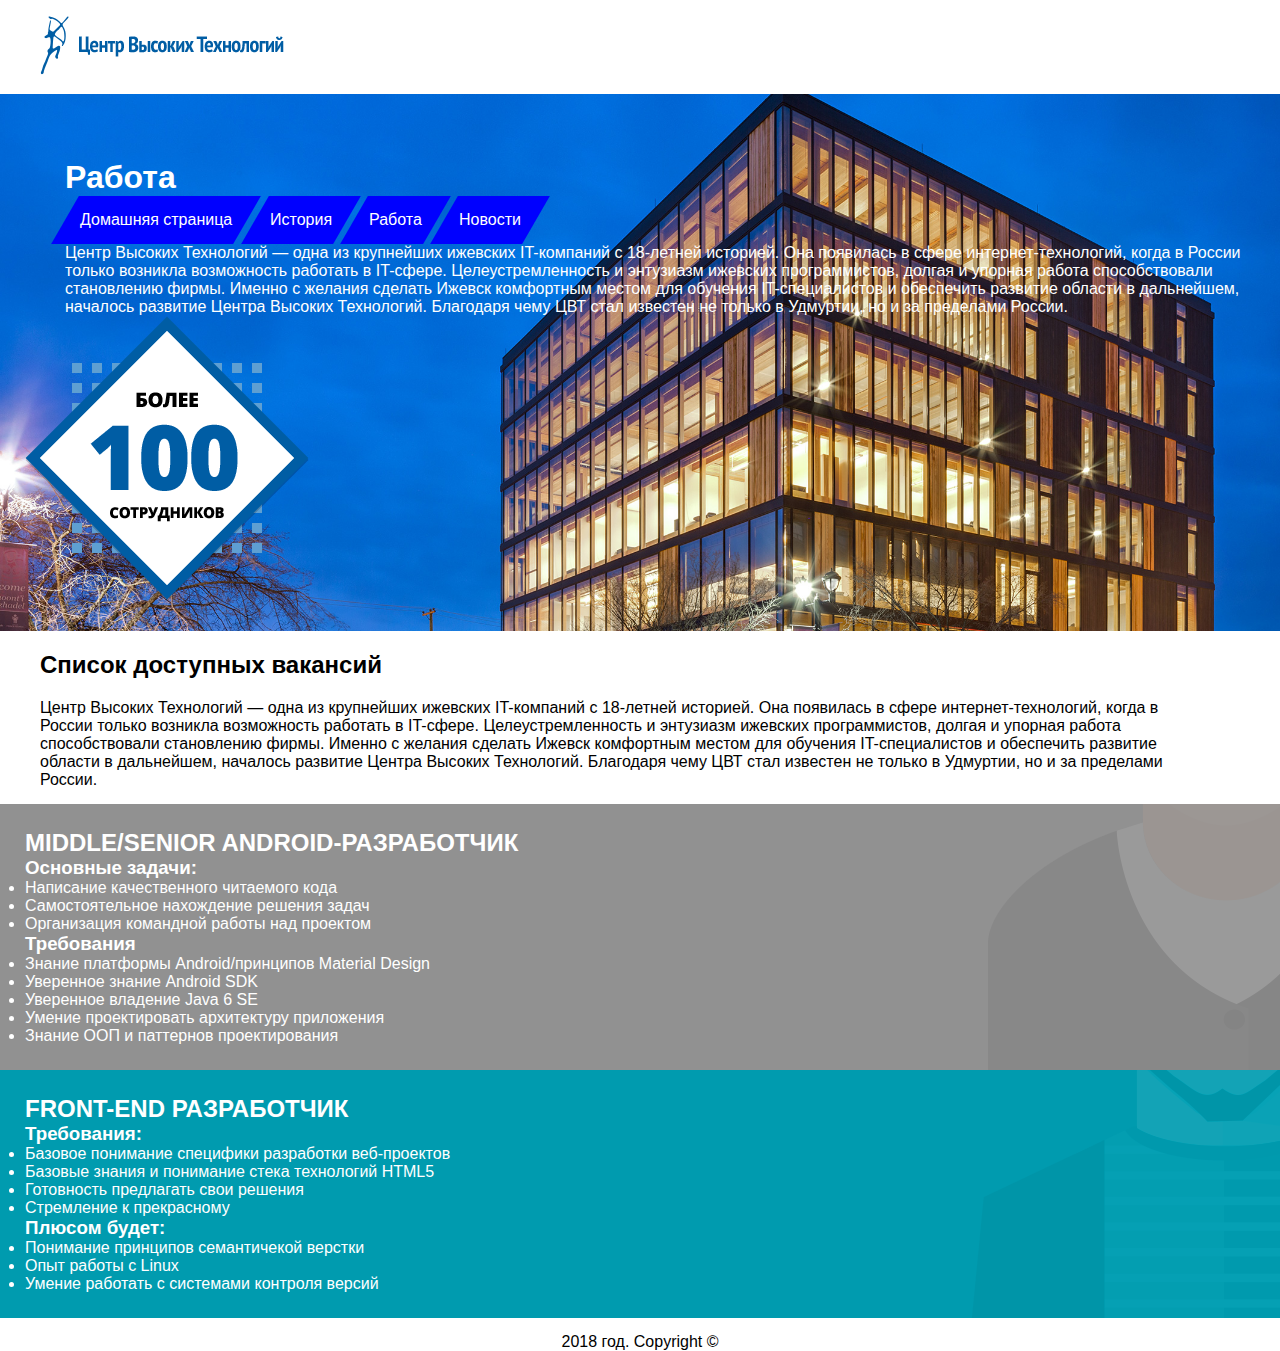
<file: Ge5akl Bootstrap/pages/job.html>
<!doctype html>
<html lang="ru">
  <head>
    <!-- Required meta tags -->
    <meta charset="utf-8">
    <meta name="viewport" content="width=device-width, initial-scale=1, shrink-to-fit=no">
    <link rel="stylesheet" type="text/css" href="../styles/main.css">
    <link rel="stylesheet" type="text/css" href="../styles/style-mobile.css">
    <!-- Bootstrap CSS -->
    <link rel="stylesheet" href="https://stackpath.bootstrapcdn.com/bootstrap/4.1.1/css/bootstrap.min.css" integrity="sha384-WskhaSGFgHYWDcbwN70/dfYBj47jz9qbsMId/iRN3ewGhXQFZCSftd1LZCfmhktB" crossorigin="anonymous">

    <title>ЦВТ</title>
  </head>
  <body>
    <header>
      <a href="../index.html">
        <img src="../assets/htc-logo.png" class="img-responsive">
      </a>
         <img class="img-responsive burger" src="../assets/if_List_Text_Menu_Numbers_String_Burger_1329080.png">
        <ul class="list-inline header-ul">
        <li class="active"><a href="../index.html">Домашняя страница</a></li>
        <li><a href="about.html">История</a></li>
        <li><a href="job.html">Работа</a></li>
        <li><a href="news.html">Новости</a></li>
      </ul>
    </header>
    <section  class = "text-slide">
      <div class="container">
       <div class="row">
         <div class="col-md-12">
            <div class="top-nav">
                <ul class="list-inline header-ul2">
                  <h1>Работа</h1>
                  <li><a href="../index.html">Домашняя страница</a></li>
                  <li><a href="about.html">История</a></li>
                  <li><a href="job.html">Работа</a></li>
                  <li><a href="news.html">Новости</a></li>
                </ul>
            </div>
         </div>
        </div>
      </div>
        <div class="container">
        <div class="row">
          <div class="col-md-7">
            <p class="text-slide1">
              Центр Высоких Технологий — одна из крупнейших ижевских IT-компаний с 18-летней историей. Она появилась в сфере интернет-технологий, когда в России только возникла возможность работать в IT-сфере. Целеустремленность и энтузиазм ижевских программистов, долгая и упорная работа способствовали становлению фирмы. Именно с желания сделать Ижевск комфортным местом для обучения IT-специалистов и обеспечить развитие области в дальнейшем, началось развитие Центра Высоких Технологий. Благодаря чему ЦВТ стал известен не только в Удмуртии, но и за пределами России.
            </p>
          </div>
          <div class="col-md-5">
              <img class="year-company" src="../assets/about_company_over100.png" alt="company_over100">
          </div>
        </div>
       </div>
      </div>
    </section>
    <section class="about-text">
      <div class="container">
        <div class="row">
          <div class="col-md-12">
            <h2>Список доступных вакансий</h2>
          </div>
          <div class="col-md-12">
           <p class="text-slide-job">
              Центр Высоких Технологий — одна из крупнейших ижевских IT-компаний с 18-летней историей. Она появилась в сфере интернет-технологий, когда в России только возникла возможность работать в IT-сфере. Целеустремленность и энтузиазм ижевских программистов, долгая и упорная работа способствовали становлению фирмы. Именно с желания сделать Ижевск комфортным местом для обучения IT-специалистов и обеспечить развитие области в дальнейшем, началось развитие Центра Высоких Технологий. Благодаря чему ЦВТ стал известен не только в Удмуртии, но и за пределами России.
            </p>
          </div>
        </div>
      </div>
    </section>
    <section class="job-mobile">
      <div class="container">
        <div class="col col-md-12">
            <h2>MIDDLE/SENIOR ANDROID-РАЗРАБОТЧИК</h2>
        </div>
          <div class="col-md-12 ul-job">
              <ul>
            <h3>Основные задачи:</h3>   
              <li>Написание качественного читаемого кода</li>
              <li>Самостоятельное нахождение решения задач</li>
              <li>Организация командной работы над проектом</li>
            </ul>
            <ul>
            <h3>Требования</h3>
              <li>Знание платформы Android/принципов Material Design</li>
              <li>Уверенное знание Android SDK</li>
              <li>Уверенное владение Java 6 SE</li>
              <li>Умение проектировать архитектуру приложения</li>
              <li>Знание ООП и паттернов проектирования</li>
            </ul>
          </div>
      </div>
    </section>
    <section>
        <div class="job-fronted">
         <div class="container">
           <div clar="row">
          <div class="col col-md-12">
            <h2>FRONT-END РАЗРАБОТЧИК</h2>
        </div>
          <div class="col-md-12">
            <ul>
            <h3>Требования:</h3>
            <li>Базовое понимание специфики разработки веб-проектов</li>
            <li>Базовые знания и понимание стека технологий HTML5</li>
            <li>Готовность предлагать свои решения</li>
            <li>Стремление к прекрасному</li>
          </ul>
          <ul>
            <h3>Плюсом будет:</h3>
            <li>Понимание принципов семантичекой верстки</li>
            <li>Опыт работы с Linux</li>
            <li>Умение работать с системами контроля версий</li>
          </ul>
        </div>
          </div>
          </div>
      </div>
    </section>
    <footer>
          <p align="center">2018 год. Copyright ©</p>
    </footer>
    <script type="text/javascript" src="../scripts/jquery-1.10.2.js"></script>
    <script type="text/javascript" src="../scripts/burger.js"></script>
     <script type="text/javascript" src="../scripts/popup.js"></script>
    <!-- Optional JavaScript -->
    <!-- jQuery first, then Popper.js, then Bootstrap JS -->
    <script src="https://code.jquery.com/jquery-3.3.1.slim.min.js" integrity="sha384-q8i/X+965DzO0rT7abK41JStQIAqVgRVzpbzo5smXKp4YfRvH+8abtTE1Pi6jizo" crossorigin="anonymous"></script>
    <script src="https://cdnjs.cloudflare.com/ajax/libs/popper.js/1.14.3/umd/popper.min.js" integrity="sha384-ZMP7rVo3mIykV+2+9J3UJ46jBk0WLaUAdn689aCwoqbBJiSnjAK/l8WvCWPIPm49" crossorigin="anonymous"></script>
    <script src="https://stackpath.bootstrapcdn.com/bootstrap/4.1.1/js/bootstrap.min.js" integrity="sha384-smHYKdLADwkXOn1EmN1qk/HfnUcbVRZyYmZ4qpPea6sjB/pTJ0euyQp0Mk8ck+5T" crossorigin="anonymous"></script>
  </body>
</html>
</file>
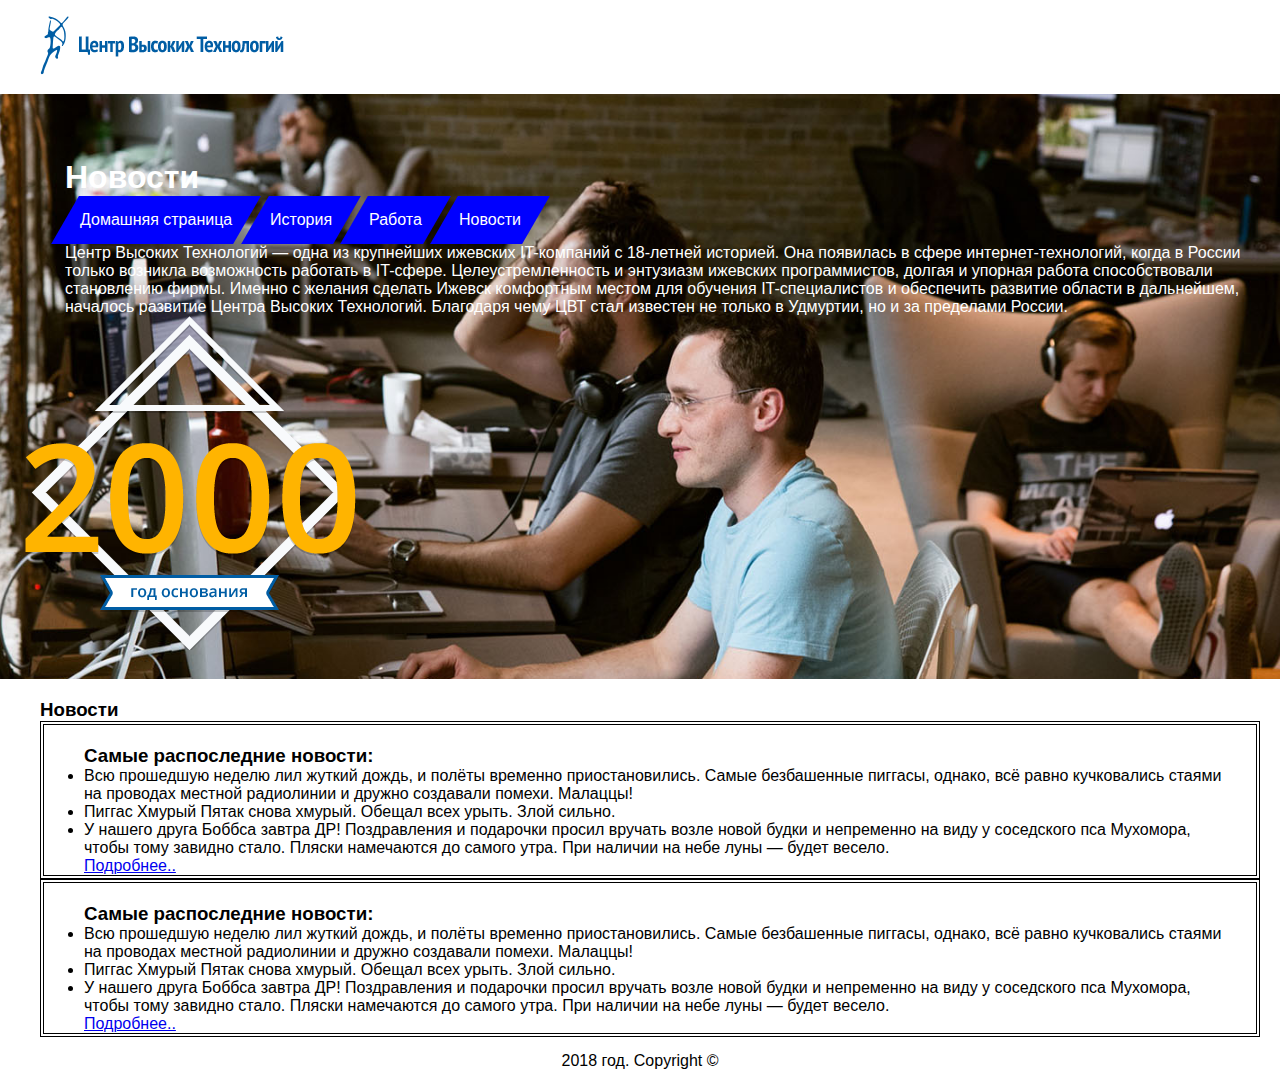
<file: Ge5akl Bootstrap/pages/news.html>
<!doctype html>
<html lang="ru">
  <head>
    <!-- Required meta tags -->
    <meta charset="utf-8">
    <meta name="viewport" content="width=device-width, initial-scale=1, shrink-to-fit=no">
    <link rel="stylesheet" type="text/css" href="../styles/main.css">
    <link rel="stylesheet" type="text/css" href="../styles/style-mobile.css">
    <!-- Bootstrap CSS -->
    <link rel="stylesheet" href="https://stackpath.bootstrapcdn.com/bootstrap/4.1.1/css/bootstrap.min.css" integrity="sha384-WskhaSGFgHYWDcbwN70/dfYBj47jz9qbsMId/iRN3ewGhXQFZCSftd1LZCfmhktB" crossorigin="anonymous">

    <title>ЦВТ</title>
  </head>
  <body>
    <header>
      <a href="../index.html">
        <img src="../assets/htc-logo.png" class="img-responsive">
      </a>
         <img class="img-responsive burger" src="../assets/if_List_Text_Menu_Numbers_String_Burger_1329080.png">
        <ul class="list-inline header-ul">
        <li class="active"><a href="../index.html">Домашняя страница</a></li>
        <li><a href="about.html">История</a></li>
        <li><a href="job.html">Работа</a></li>
        <li><a href="news.html">Новости</a></li>
      </ul>
    </header>
    <section  class = "text-slide-about">
      <div class="container">
       <div class="row">
         <div class="col-md-12">
            <div class="top-nav">
                <ul class="list-inline header-ul2">
                  <h1>Новости</h1>
                  <li><a href="../index.html">Домашняя страница</a></li>
                  <li><a href="about.html">История</a></li>
                  <li><a href="job.html">Работа</a></li>
                  <li><a href="news.html">Новости</a></li>
                </ul>
            </div>
         </div>
        </div>
        <div class="container">
        <div class="row">
          <div class="col-md-7">
            <p class="text-slide1">
              Центр Высоких Технологий — одна из крупнейших ижевских IT-компаний с 18-летней историей. Она появилась в сфере интернет-технологий, когда в России только возникла возможность работать в IT-сфере. Целеустремленность и энтузиазм ижевских программистов, долгая и упорная работа способствовали становлению фирмы. Именно с желания сделать Ижевск комфортным местом для обучения IT-специалистов и обеспечить развитие области в дальнейшем, началось развитие Центра Высоких Технологий. Благодаря чему ЦВТ стал известен не только в Удмуртии, но и за пределами России.
            </p>
          </div>
          <div class="col col-md-5">
              <img class="year-company" src="../assets/years.png" alt="year-company">
          </div>
        </div>
       </div>
      </div>
    </section>
    <section class ="news">
      <h3>Новости</h3>
    <div class=" news news-border">
    <h3>Самые распоследние новости:</h3>
    <ul>
    <li>Всю прошедшую неделю лил жуткий дождь, и полёты временно приостановились. Самые безбашенные пиггасы, однако, всё равно кучковались стаями на проводах местной радиолинии и дружно создавали помехи. Малаццы!</li>
    <li>Пиггас Хмурый Пятак снова хмурый. Обещал всех урыть. Злой сильно.</li>
    <li>У нашего друга Боббса завтра ДР! Поздравления и подарочки просил вручать возле новой будки и непременно на виду у соседского пса Мухомора, чтобы тому завидно стало. Пляски намечаются до самого утра. При наличии на небе луны — будет весело.</li>
    </ul>
    <div>
    <a class="a-back" href="newslist.html">Подробнее..</a>
    </div>
    </div>
    <div class="news news-border2">
    <h3>Самые распоследние новости:</h3>
    <ul>
    <li>Всю прошедшую неделю лил жуткий дождь, и полёты временно приостановились. Самые безбашенные пиггасы, однако, всё равно кучковались стаями на проводах местной радиолинии и дружно создавали помехи. Малаццы!</li>
    <li>Пиггас Хмурый Пятак снова хмурый. Обещал всех урыть. Злой сильно.</li>
    <li>У нашего друга Боббса завтра ДР! Поздравления и подарочки просил вручать возле новой будки и непременно на виду у соседского пса Мухомора, чтобы тому завидно стало. Пляски намечаются до самого утра. При наличии на небе луны — будет весело.</li>
    </ul>
     <div>
    <a class="a-back" href="newslist.html">Подробнее..</a>
    </div>
    </div>
   </section>
    <footer>
          <p align="center">2018 год. Copyright ©</p>
    </footer>
    <script type="text/javascript" src="../scripts/jquery-1.10.2.js"></script>
    <script type="text/javascript" src="../scripts/burger.js"></script>
     <script type="text/javascript" src="../scripts/popup.js"></script>
    <!-- Optional JavaScript -->
    <!-- jQuery first, then Popper.js, then Bootstrap JS -->
    <script src="https://code.jquery.com/jquery-3.3.1.slim.min.js" integrity="sha384-q8i/X+965DzO0rT7abK41JStQIAqVgRVzpbzo5smXKp4YfRvH+8abtTE1Pi6jizo" crossorigin="anonymous"></script>
    <script src="https://cdnjs.cloudflare.com/ajax/libs/popper.js/1.14.3/umd/popper.min.js" integrity="sha384-ZMP7rVo3mIykV+2+9J3UJ46jBk0WLaUAdn689aCwoqbBJiSnjAK/l8WvCWPIPm49" crossorigin="anonymous"></script>
    <script src="https://stackpath.bootstrapcdn.com/bootstrap/4.1.1/js/bootstrap.min.js" integrity="sha384-smHYKdLADwkXOn1EmN1qk/HfnUcbVRZyYmZ4qpPea6sjB/pTJ0euyQp0Mk8ck+5T" crossorigin="anonymous"></script>
    <script id="dsq-count-scr" src="//dsdasdad.disqus.com/count.js" async></script>
    <script id="dsq-count-scr" src="//gerakl.disqus.com/count.js" async></script>
  </body>
</html>
</file>
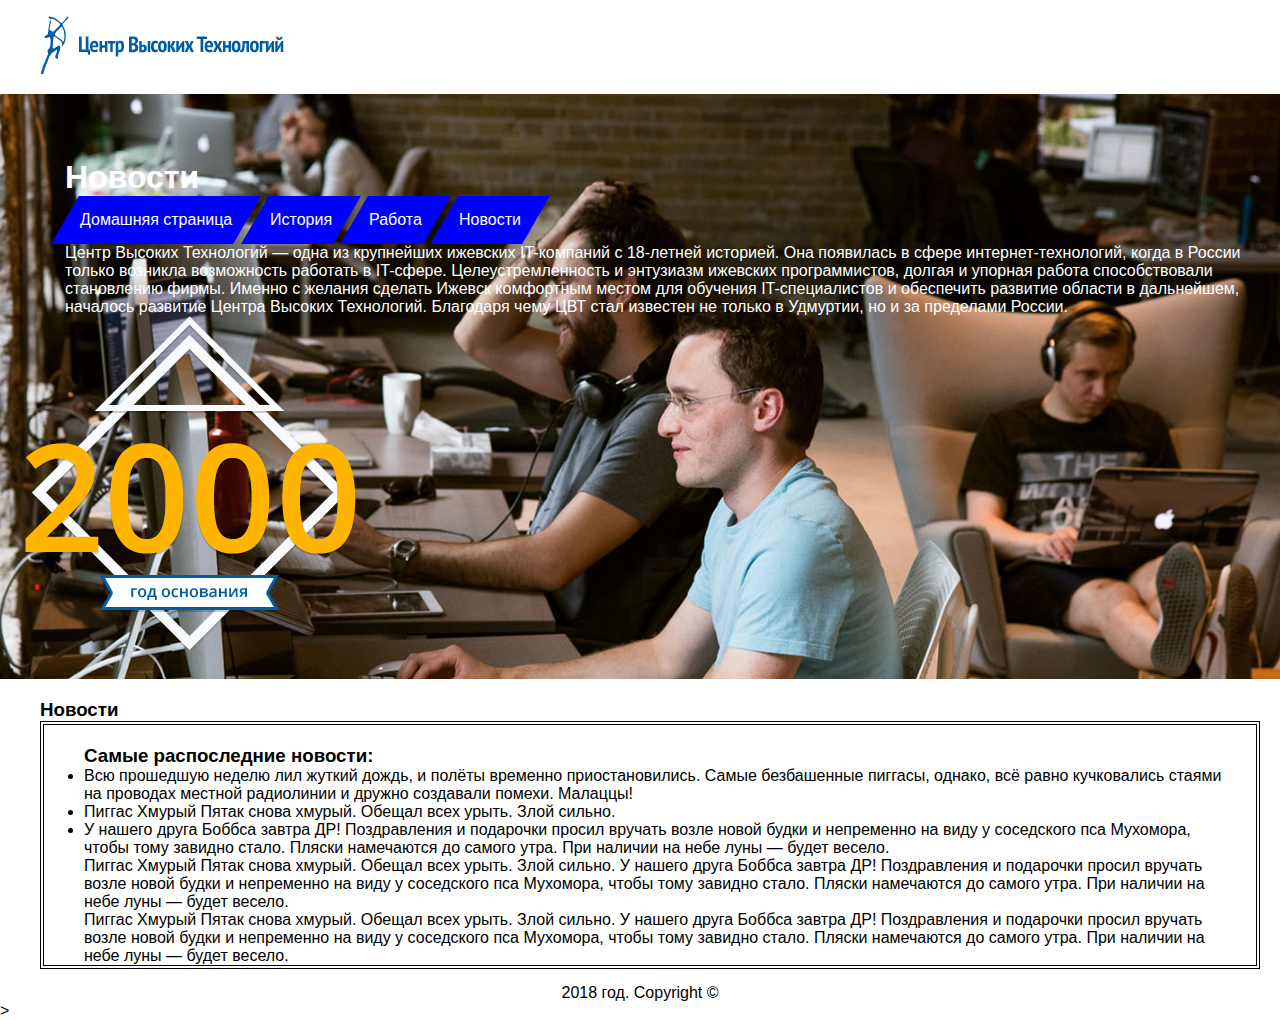
<file: Ge5akl Bootstrap/pages/newslist.html>
<!doctype html>
<html lang="ru">
  <head>
    <!-- Required meta tags -->
    <meta charset="utf-8">
    <meta name="viewport" content="width=device-width, initial-scale=1, shrink-to-fit=no">
    <link rel="stylesheet" type="text/css" href="../styles/main.css">
    <link rel="stylesheet" type="text/css" href="../styles/style-mobile.css">
    <!-- Bootstrap CSS -->
    <link rel="stylesheet" href="https://stackpath.bootstrapcdn.com/bootstrap/4.1.1/css/bootstrap.min.css" integrity="sha384-WskhaSGFgHYWDcbwN70/dfYBj47jz9qbsMId/iRN3ewGhXQFZCSftd1LZCfmhktB" crossorigin="anonymous">

    <title>ЦВТ</title>
  </head>
  <body>
    <header>
      <a href="../index.html">
        <img src="../assets/htc-logo.png" class="img-responsive">
      </a>
         <img class="img-responsive burger" src="../assets/if_List_Text_Menu_Numbers_String_Burger_1329080.png">
        <ul class="list-inline header-ul">
        <li class="active"><a href="../index.html">Домашняя страница</a></li>
        <li><a href="about.html">История</a></li>
        <li><a href="job.html">Работа</a></li>
        <li><a href="news.html">Новости</a></li>
      </ul>
    </header>
    <section  class = "text-slide-about">
      <div class="container">
       <div class="row">
         <div class="col-md-12">
            <div class="top-nav">
                <ul class="list-inline header-ul2">
                  <h1>Новости</h1>
                  <li><a href="../index.html">Домашняя страница</a></li>
                  <li><a href="pages/about.html">История</a></li>
                  <li><a href="pages/job.html">Работа</a></li>
                  <li><a href="pages/news.html">Новости</a></li>
                </ul>
            </div>
         </div>
        </div>
        <div class="container">
        <div class="row">
          <div class="col-md-7">
            <p class="text-slide1">
              Центр Высоких Технологий — одна из крупнейших ижевских IT-компаний с 18-летней историей. Она появилась в сфере интернет-технологий, когда в России только возникла возможность работать в IT-сфере. Целеустремленность и энтузиазм ижевских программистов, долгая и упорная работа способствовали становлению фирмы. Именно с желания сделать Ижевск комфортным местом для обучения IT-специалистов и обеспечить развитие области в дальнейшем, началось развитие Центра Высоких Технологий. Благодаря чему ЦВТ стал известен не только в Удмуртии, но и за пределами России.
            </p>
          </div>
          <div class="col-md-5">
              <img class="year-company" src="../assets/years.png" alt="year-company">
          </div>
        </div>
       </div>
      </div>
    </section>
    <section class ="news">
      <h3>Новости</h3>
    <div class=" news news-border">
    <h3>Самые распоследние новости:</h3>
    <ul>
    <li>Всю прошедшую неделю лил жуткий дождь, и полёты временно приостановились. Самые безбашенные пиггасы, однако, всё равно кучковались стаями на проводах местной радиолинии и дружно создавали помехи. Малаццы!</li>
    <li>Пиггас Хмурый Пятак снова хмурый. Обещал всех урыть. Злой сильно.</li>
    <li>У нашего друга Боббса завтра ДР! Поздравления и подарочки просил вручать возле новой будки и непременно на виду у соседского пса Мухомора, чтобы тому завидно стало. Пляски намечаются до самого утра. При наличии на небе луны — будет весело.</li>
    <p>
      Пиггас Хмурый Пятак снова хмурый. Обещал всех урыть. Злой сильно.</li>
    У нашего друга Боббса завтра ДР! Поздравления и подарочки просил вручать возле новой будки и непременно на виду у соседского пса Мухомора, чтобы тому завидно стало. Пляски намечаются до самого утра. При наличии на небе луны — будет весело.
    </p>
    <p>
      Пиггас Хмурый Пятак снова хмурый. Обещал всех урыть. Злой сильно.</li>
    У нашего друга Боббса завтра ДР! Поздравления и подарочки просил вручать возле новой будки и непременно на виду у соседского пса Мухомора, чтобы тому завидно стало. Пляски намечаются до самого утра. При наличии на небе луны — будет весело.
    </p>
    </ul>
    <div id="disqus_thread"></div>
<script>

/**
*  RECOMMENDED CONFIGURATION VARIABLES: EDIT AND UNCOMMENT THE SECTION BELOW TO INSERT DYNAMIC VALUES FROM YOUR PLATFORM OR CMS.
*  LEARN WHY DEFINING THESE VARIABLES IS IMPORTANT: https://disqus.com/admin/universalcode/#configuration-variables*/
/*
var disqus_config = function () {
this.page.url = PAGE_URL;  // Replace PAGE_URL with your page's canonical URL variable
this.page.identifier = PAGE_IDENTIFIER; // Replace PAGE_IDENTIFIER with your page's unique identifier variable
};
*/
(function() { // DON'T EDIT BELOW THIS LINE
var d = document, s = d.createElement('script');
s.src = 'https://dsdasdad.disqus.com/embed.js';
s.setAttribute('data-timestamp', +new Date());
(d.head || d.body).appendChild(s);
})();
</script>
<noscript>Please enable JavaScript to view the <a href="https://disqus.com/?ref_noscript">comments powered by Disqus.</a></noscript>
                            
   </section>
    <footer>
          <p align="center">2018 год. Copyright ©</p>
    </footer>
    <script id="dsq-count-scr" src="//dsdasdad.disqus.com/count.js" async></script>>
    <script type="text/javascript" src="../scripts/jquery-1.10.2.js"></script>
    <script type="text/javascript" src="../scripts/burger.js"></script>
     <script type="text/javascript" src="../scripts/popup.js"></script>
    <!-- Optional JavaScript -->
    <!-- jQuery first, then Popper.js, then Bootstrap JS -->
    <script src="https://code.jquery.com/jquery-3.3.1.slim.min.js" integrity="sha384-q8i/X+965DzO0rT7abK41JStQIAqVgRVzpbzo5smXKp4YfRvH+8abtTE1Pi6jizo" crossorigin="anonymous"></script>
    <script src="https://cdnjs.cloudflare.com/ajax/libs/popper.js/1.14.3/umd/popper.min.js" integrity="sha384-ZMP7rVo3mIykV+2+9J3UJ46jBk0WLaUAdn689aCwoqbBJiSnjAK/l8WvCWPIPm49" crossorigin="anonymous"></script>
    <script src="https://stackpath.bootstrapcdn.com/bootstrap/4.1.1/js/bootstrap.min.js" integrity="sha384-smHYKdLADwkXOn1EmN1qk/HfnUcbVRZyYmZ4qpPea6sjB/pTJ0euyQp0Mk8ck+5T" crossorigin="anonymous"></script>
  </body>

</html>
</file>
<file: styles/main.css>
* {
	margin: 0;
	padding: 0;
	outline: none;
}

body {
	font-family: 'PT Sans', sans-serif;
	display: grid;
}

header, footer, section {
	padding: 0 15px;
}

section {
	padding-top: 15px;
	padding-bottom: 15px;
}


h1 {
	font-size: 37px;
}

a:hover {
	text-decoration: none;
}

.text-center {
	text-align: left;
	padding: 10px;
}

.img-responsive {
	display: block;
	max-width: 100%;
	height: auto;
}

.popup {
	transition: top .3s;
	position: fixed;
	top: -150px;
	width: 400px;
	padding: 10px;
	box-shadow: 0 0 20px 3px rgb(132, 132, 132);
	background: #fff;
	left: 0;
	right: 0;
	margin: 0 auto;
}

.animate {
	top: 0;
}

.tech {
	width: 33%;
	float: left;
	text-align: center;
	margin-bottom: 80px;
}

.tech img {
	max-width: 70%;
}

.map {
	float: left;
	margin-right: 20px;
}
.close {
	float: right;
	font-weight: bold;
	cursor: pointer;
}

.popup h3 {
	margin-bottom: 15px;
}

.popup input {
	width: 100%;
	height: 30px;
	margin-bottom: 10px;
	border-radius: 9px;
	box-shadow: 0 0 4px rgb(41, 136, 255);
	border: 1px solid #9f9f9f;
}

.popup button {
	display: block;
	margin: 0 auto;
	padding: 12px;
	color: #5c5c5c;
	font-weight: bold;
	background: #00fff1;
	border: none;
	border-radius: 20px;
	cursor: pointer;
}

.logo {
	width: 90px;
	float: left;
}

.list-inline {
	padding-left: 0;
	margin-left: -5px;
	list-style: none;
}

.list-inline li {
	display: inline-block;
	padding-left: 10px;
}

.header-ul {
	float: right;
	margin-top: 32px;
	display: none;
}

.header-ul .active {
	text-decoration: underline;
}

.header-ul li a {
	font-size: 20px;
	text-decoration: none;
	color: black;

}

.header-ul li a:hover {
	text-decoration: underline;
	color: black;
}

.burger {
	display: none;
	float: right;
	margin-top: 15px;
}

.text-slide{
	
	background: url(../assets/background-mine.jpg);
	background-size: cover;
	background-position: 1% 54%;
	background-attachment: fixed;
	color: #fff;
	padding: 25px;
}

.text-slide h1 {
	margin-top: 98px;
}

.text-slide h3 {
	margin-top: 16px;
}


.about h2 {
	color: #000;
	margin-bottom: 10px;
}

.home-news-block {
	width: 25%;
	float: left;
	padding-left: 15px;
	padding-right: 15px;
	border-right: 1px solid #000;
}

.home-news-block:first-child {
	padding-left: 0;
}

.home-news-block:last-child {
	border: none;
}

.home-news-block a {
	color: #000;
}

.command {
	background: #fff;
}

.command h2 {
	margin-bottom: 15px;
}

.compeop {
	float: left;
	width: 33%;
}

.advant {
	float: left;
	width: 25%;
}

.about-port {
	float: left;
	width: 33%;
	text-align: center;
}
.about_company_american {
	float: left;
	 margin: 7px 0 7px 7px;
}
.page {
	padding: 10px;
}

.about-port img {
	width: 200px;
	height: 144px;
}

.about-port-a {
	float: right;
	margin-top: 15px;
	font-size: 19px;
	padding: 10px;
	color: #fff;
	background: #8987f5;
	font-weight: bold;
}

.port {
	float: left;
	margin-bottom: 20px;
}

.port img {
	width: 200px;
	padding-right: 25px;
	float: left;
}

.port a {
	color: #000;
}

.form {
	background: #eee;
}

.form h2 {
	margin-bottom: 15px;
}

.form-cont {
	max-width: 500px;
	margin: 0 auto;
}
.dostihenya {
background: url(../assets/background-mine.jpg);
	background-size: cover;
	background-position: 1% 54%;
	background-attachment: fixed;
	color: #fff;
	padding: 25px; 
}
	.gramota1{
		width: 200px;
		height: 250px;
		float: left;
		padding: 20px;
	}
	.gramota2 {
		width: 200px;
		height: 250px;
		float: right;
		padding: 20px;
	}
	.gramota {
		padding: 60px;
		float: center;
		padding-right: 10px;
	}
	.gramota3 {
		width: 200px;
		height: 250px;
		padding: 5px;
	}

.footer-ul {
	margin-top: 20px;
	margin-bottom: 60px;
}

.footer-ul li a {
	font-size: 20px;
	text-decoration: none;
	color: #fff;
}

.footer-ul li a:hover {
	text-decoration: underline;
}

footer b {
	color: #fff;
	line-height: 5.7;
}

.news-section {
	background: #fff;
}

.news-section h2 {
	margin-bottom: 50px;
}

.news-block {
	overflow: hidden;
	padding-bottom: 20px;
	margin-bottom: 30px;
}

.news-block:last-child {
	border-bottom: none;
}

.news-block h4, .date {
	margin-bottom: 10px;
}

.news-block a {
	color: #000;
}

.news-block p {
	margin-bottom: 30px;
}

.news-foot {
	margin-bottom: 80px;
}

.comment {
	float: left;
	cursor: pointer;
}

.author {
	float: right;
}

.comment-block {
	overflow: hidden;
	background: #f7f7f7;
	margin-left: 26px;
	margin-bottom: 20px;
}

.c2, .c1 {
	display: none;
}

.com-block {
	display: block;
}

.comment-block img {
	float: left;
	padding-right: 15px;
}

.ad-com {
	max-width: 300px;
}

.ad-com input, textarea {
	width: 100%;
	height: 30px;
	margin-bottom: 10px;
	border-radius: 9px;
	box-shadow: 0 0 4px rgb(41, 136, 255);
	border: 1px solid #9f9f9f;
}

.ad-com textarea {
	resize: none;
	height: 70px;
}

.ad-com button {
	display: block;
	padding: 12px;
	color: #5c5c5c;
	font-weight: bold;
	background: #00fff1;
	border: none;
	border-radius: 20px;
	cursor: pointer;
}


.ad-tit {
	margin-bottom: 5px;
}

.nn {
	box-shadow: 0 0 5px rgb(228, 228, 228);
	margin-bottom: 10px;
}
.header-ul2 li {
        display: inline-block; /* Строчно-блочные элементы */
        background: blue; /* Цвет фона */
        margin-right: 3px; /* Расстояние между пунктами меню */
        -webkit-transform: skewX(-30deg); /* Для Safari и Chrome */
        -moz-transform: skewX(-30deg); /* Для Firefox */
        -o-transform: skewX(-30deg); /* Для Opera */
        -ms-transform: skewX(-30deg); /* Для IE */
        transform: skewX(-30deg); /* CSS3 */
       }
.header-ul2 a {
        color: #fff; /* Цвет ссылок */
        display: block; /* Блочный элемент */
        padding: 15px ; /* Поля вокруг текста */
        text-decoration: none; /* Убираем подчёркивание */
        -webkit-transform: skewX(30deg); /* Для Safari и Chrome */
        -moz-transform: skewX(30deg); /* Для Firefox */
        -o-transform: skewX(30deg); /* Для Opera */
        -ms-transform: skewX(30deg); /* Для IE */
        transform: skewX(30deg); /* CSS3 */
       }
.header-ul2 li:hover {
        background: white;
        }
.header-ul2 a:hover{
	color: black;
}

.img-about {
     float: right;
      margin: 0px 0 0px 15px;
}
</file>
<file: styles/style-mobile.css>
@media (max-width: 767px) {

	

	.tech {
		width: 100%;
		float: left;
		text-align: center;
		margin-bottom: 60px;
	}

	.popup {
		width: 90%;
	}

	.call-me {
		margin-left: 0;
		margin-right: 30px;
		margin-top: 24px;
	}

	.burger {
		display: block;
	}

	.advant {
		width: 100%;
	}

	.compeop {
		width: 100%;
	}

	.port img {
		width: 100%;
		float: unset;
		margin: 0 auto;
		display: block;
	}

	.header-ul, .header-ul2 {
		float: unset;
		display: none;
		margin-top: 128px;
		text-align: center;
	}

	.header-ul li, .footer-ul li {
		display: block;
		padding-left: 0;
		padding-bottom: 10px;
	}

	.header-ul-block {
		display: block;
	}
	.header-ul2 {
		display: none;
	}
}
}
</file>
<file: Ge5akl Bootstrap/styles/main.css>
* {
	margin: 0;
	padding: 0;
	outline: none;
}

body {
	font-family: 'PT Sans', sans-serif;
	display: grid;
}

body {
	font-family: 'PT Sans', sans-serif;
	display: grid;
}

header, footer, section {
	padding: 0px;
}

section {
	padding-bottom: 15px;
}

.header-ul2 li {
        display: inline-block; /* Строчно-блочные элементы */
        background: blue; /* Цвет фона */
        margin-right: 3px; /* Расстояние между пунктами меню */
        -webkit-transform: skewX(-30deg); /* Для Safari и Chrome */
        -moz-transform: skewX(-30deg); /* Для Firefox */
        -o-transform: skewX(-30deg); /* Для Opera */
        -ms-transform: skewX(-30deg); /* Для IE */
        transform: skewX(-30deg); /* CSS3 */
       }
.header-ul2 a {
        color: #fff; /* Цвет ссылок */
        display: block; /* Блочный элемент */
        padding: 15px ; /* Поля вокруг текста */
        text-decoration: none; /* Убираем подчёркивание */
        -webkit-transform: skewX(30deg); /* Для Safari и Chrome */
        -moz-transform: skewX(30deg); /* Для Firefox */
        -o-transform: skewX(30deg); /* Для Opera */
        -ms-transform: skewX(30deg); /* Для IE */
        transform: skewX(30deg); /* CSS3 */
       }
.header-ul2 li:hover {
        background: white;
        }
.header-ul2 a:hover{
	color: black;
}
.top-nav {
	padding-left: 40px;
	padding-top: 40px;
}
.text-slide1, .about-text, .job-mobile, .job-fronted{
	padding-top:  0px;
	padding-left: 40px;
	padding-right: 20px: 
}

.text-slide, .MDost {
	
	background: url( ../assets/background-mine.jpg);
	background-size: cover;
	background-position: 1% 54%;
	background-attachment: fixed;
	color: #fff;
	padding: 25px;
}
.img-responsive, .about-america, .disqus_thread {
	padding-left: 40px;
}
.about-text, .text-about, .about-america, .about-udmurt-text, .text-slide-job {
	padding-top: 20px;
	padding-right: 40px;
}
.about-america-text {
	padding-top: 14px;
	padding-left: 0px;
	padding-right: 50px;
}
.dostiheniya img {
	width: 241px;
	height: 330px;
	padding-left: 60px;
	padding-top: 40px; 
}
.dostiheniya2 {
	padding-top: 29px;
	padding-left: 0px;
}
.header-ul {
	display: none;
}
.burger {
	display: none;
	float: right;
	margin-top: 15px;
}

.about-udmurt-text {
	padding-top: 45px; 
}

.text-slide-about {
	background: url( ../assets/backgroundotr.jpg);
	background-size: cover;
	background-position: 1% 54%;
	background-attachment: fixed;
	color: #fff;
	padding: 25px;

}
.job-mobile {
	background-size: cover;
	background-position: 1% 54%;
	background-attachment: fixed;
	color: #fff;
	padding: 25px;
	background: #919191 url(../assets/section_bg_android.png) bottom right no-repeat;
}
.job-fronted {

  	background-size: cover;
	background-position: 1% 54%;
	background-attachment: fixed;
	color: #fff;
	padding: 25px;
	background: #009baf url(../assets/section_bg_frontend.png) bottom right no-repeat;
}
.news {
	padding-left: 40px;
	padding-right: 20px;
	padding-top: 20px;

}
.news-border, .news-border2{
	 border: 4px double black; 
}
.news-border2 {
	padding-top: 20px;
}
.a-back {
	border: 4px; 
	position: right;
}
#block-for-slider {
    width: 80%;
    margin: 0 auto;
    margin-top: 100px;
}

#viewport {
    width: 100%;
    position: relative;
    overflow: hidden;
    -webkit-user-select: none;
    -moz-user-select: none;
    -ms-user-select: none;
    -o-user-select: none;
    user-select: none;
    text-align: center;
}

#slidewrapper {
    position: relative;
    width: calc(100% * 4);
    -webkit-transition: 1s;
    -o-transition: 1s;
    transition: 1s;
    -webkit-transition-timing-function: cubic-bezier(.67,.01,.23,1);
    -o-transition-timing-function: cubic-bezier(.67,.01,.23,1);
    transition-timing-function: cubic-bezier(.67,.01,.23,1);
}

#slidewrapper, #slidewrapper ul, #slidewrapper li {
    margin: 0;
    padding: 0;
}

.slide {
    width: calc(100%/4);
    list-style: none;
    display: inline;
    float: left;
}

.slide-img {
    width: 100%;
}

#prev-btn, #next-btn {
    position: absolute;
    width: 50px;
    height: 50px;
    background-color: #fff;
    border-radius: 50%;
    top: calc(50% - 25px);
}

#prev-btn:hover, #next-btn:hover {
    cursor: pointer;
}

#prev-btn {
    left: 20px;
}

#next-btn {
    right: 20px;
}

#nav-btns {
    position: absolute;
    width: 100%;
    bottom: 20px;
    padding: 0;
    margin: 0;
    text-align: center;
}

.slide-nav-btn {
    position: relative;
    display: inline-block;
    list-style: none;
    width: 20px;
    height: 20px;
    background-color: #fff;
    border-radius: 50%;
    margin: 3px;
}

.slide-nav-btn:hover {
    cursor: pointer;
}

.slide-img {
	height: 300px;
	width: 200px;
}
</file>
<file: Ge5akl Bootstrap/styles/style-mobile.css>
@media (max-width: 767px) {

	

	.tech {
		width: 100%;
		float: left;
		text-align: center;
		margin-bottom: 60px;
	}

	.popup {
		width: 90%;
	}

	.call-me {
		margin-left: 0;
		margin-right: 30px;
		margin-top: 24px;
	}

	.burger {
		display: block;
	}

	.advant {
		width: 100%;
	}

	.compeop {
		width: 100%;
	}

	.port img {
		width: 100%;
		float: unset;
		margin: 0 auto;
		display: block;
	}

	.header-ul, .header-ul2 {
		float: unset;
		display: none;
		margin-top: 128px;
		text-align: center;
	}

	.header-ul li, .footer-ul li {
		display: block;
		padding-left: 0;
		padding-bottom: 10px;
	}

	.header-ul-block {
		display: block;
	}
	.dostiheniya2 , .img-about  {
		position: center;
	}
	.year-company {
		padding-left: 55px;
	}
}
</file>
<file: styles/about.css>
.text-slide-main {
	
	background: url(../assets/backgroundotr.jpg);
	background-size: cover;
	background-position: 1% 54%;
	background-attachment: fixed;
	color: #fff;
	padding: 25px;
}
.about_company_udmurt {
	float: left;
	padding: 30px;
}
.about_company_compass {
	float: right;
}
</file>
<file: styles/job.css>
.job-one  {
	background: url(../assets/news-demura-big-1600x960.jpg);
	background-size: cover;
	background-position: 1% 54%;
	color: #fff;
	padding: 50px;
	color: black;
	font-size: 25px;
}
.job-two {
	background: url(../assets/web3.jpg);
	background-size: cover;
	background-position: 1% 54%;
	color: #fff;
	padding: 50px;
	color: #541a40;
	font-size: 25px;
}
}
</file>
<file: styles/news.css>
.text-slide-main {
	
	background: url(../assets/backgroundotr.jpg);
	background-size: cover;
	background-position: 1% 54%;
	background-attachment: fixed;
	color: #fff;
	padding: 25px;
	
}
</file>
